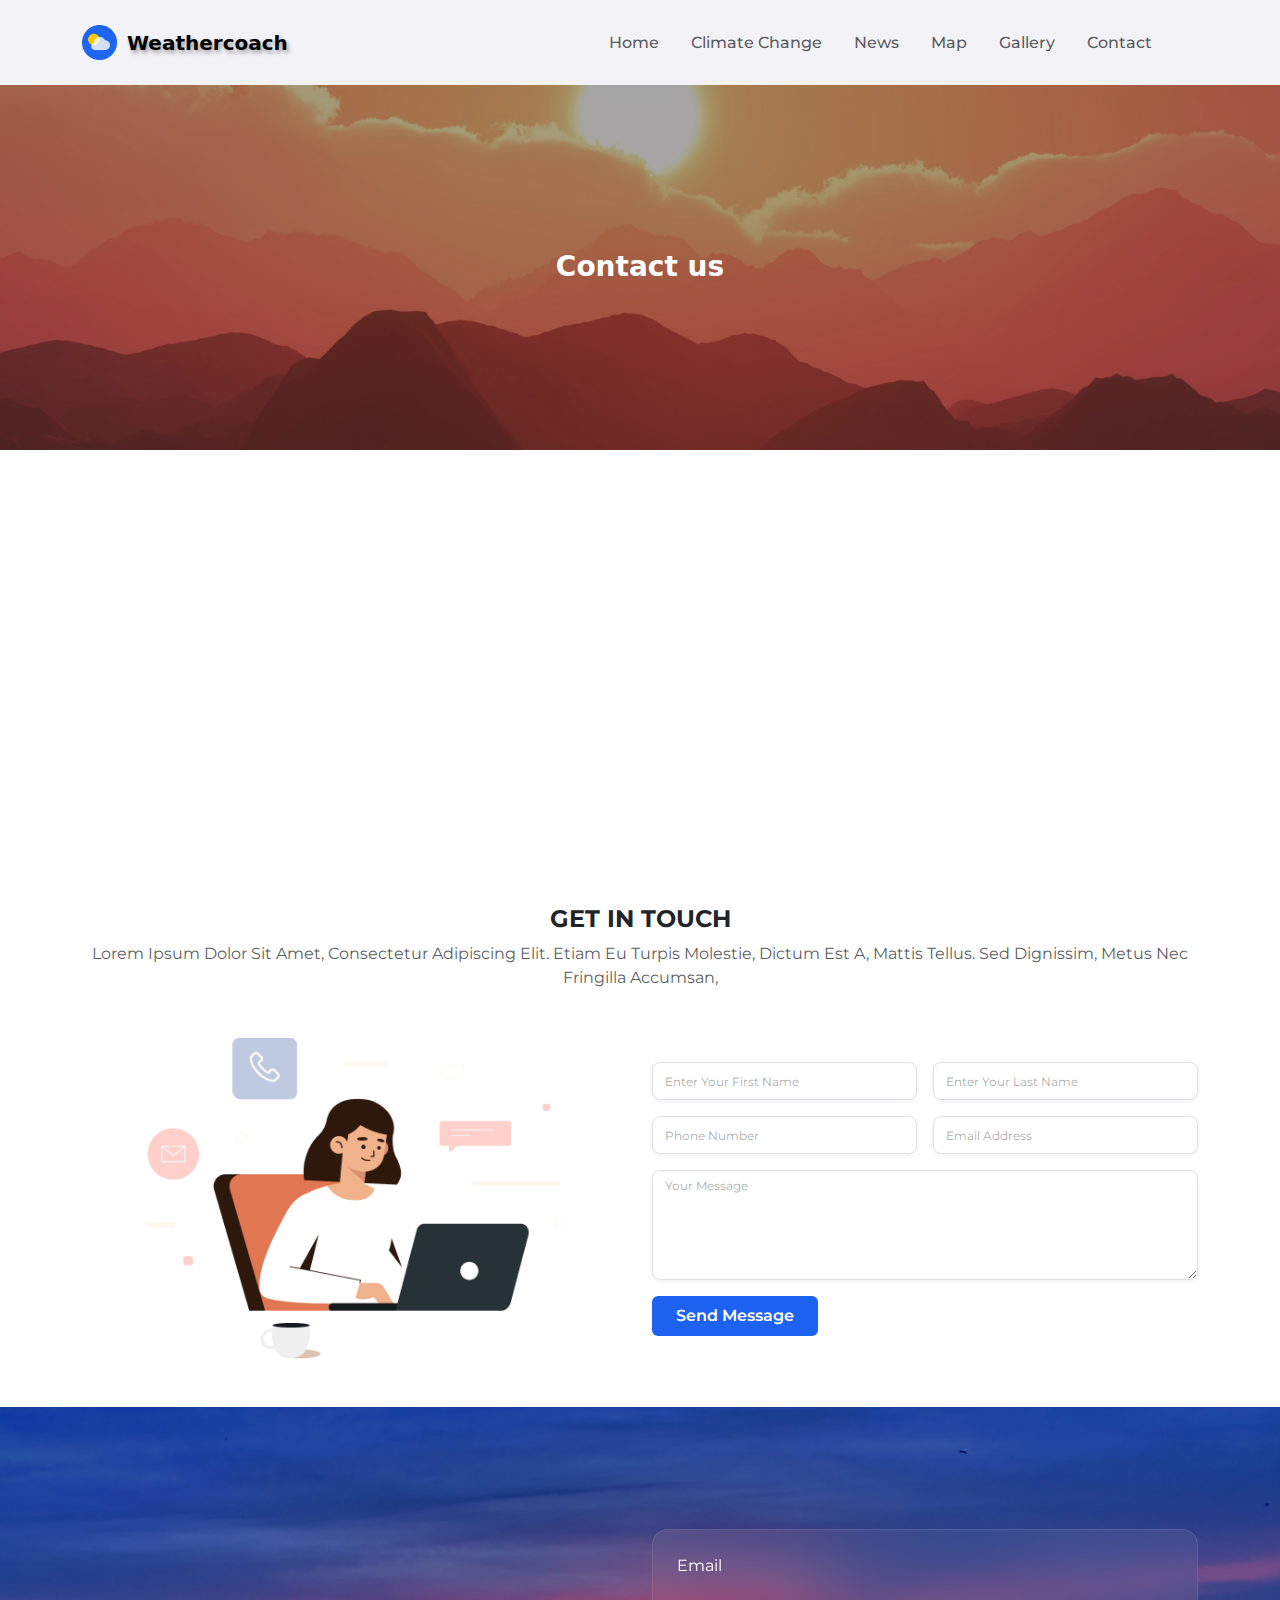
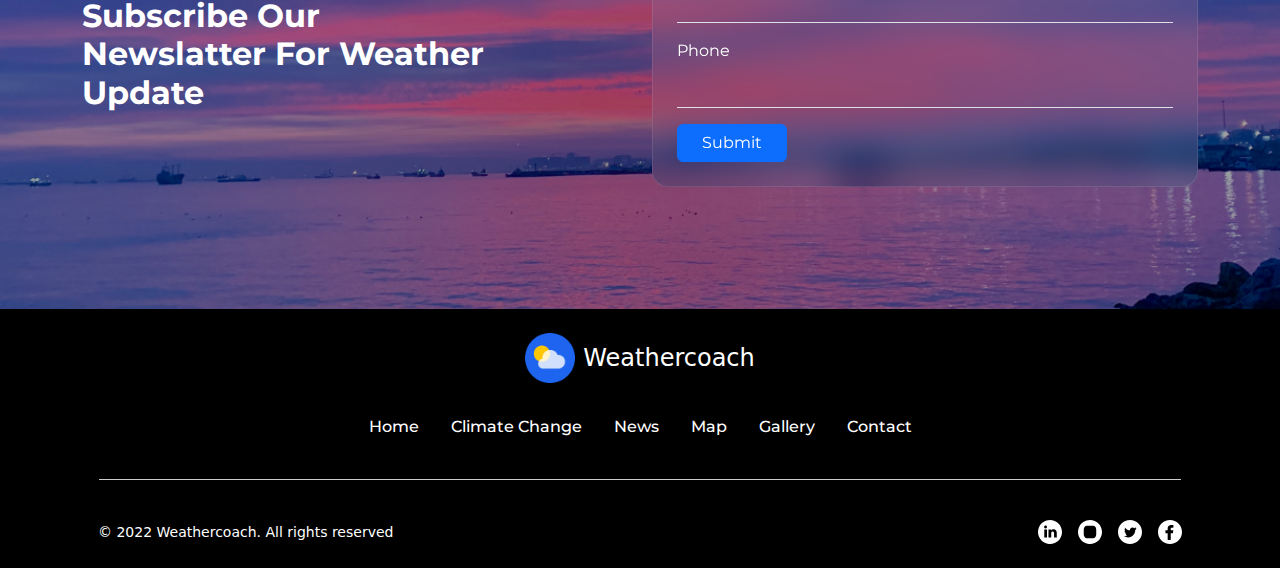
<file: html/contact.html>
<!DOCTYPE html>
<html lang="en">

<head>
    <meta charset="UTF-8">
    <meta name="viewport" content="width=device-width, initial-scale=1.0">
    <title>contact</title>
    <link
        href="https://fonts.googleapis.com/css2?family=Inder&family=Montserrat:ital,wght@0,100..900;1,100..900&display=swap"
        rel="stylesheet">
    <link href="https://cdn.jsdelivr.net/npm/bootstrap@5.3.0/dist/css/bootstrap.min.css" rel="stylesheet">
    <link rel="stylesheet" href="../css/contact.css">
</head>

<body>
    <!-- contactpagenavbar -->
    <nav class="navbar navbar-expand-lg">
        <div class="container">
            <a class="navbar-brand d-flex align-items-center" href="">
                <img src="../assets/mainlogo.png" alt="Logo" class="logo-img">
                Weathercoach
            </a>
            <button class="navbar-toggler" type="button" data-bs-toggle="collapse" data-bs-target="#navbarNav">
                <span class="navbar-toggler-icon"></span>
            </button>
            <div class="collapse navbar-collapse justify-content-end" id="navbarNav">
                <ul class="navbar-nav">
                    <li class="nav-item">
                        <a class="nav-link " href="/">Home</a>
                    </li>
                    <li class="nav-item">
                        <a class="nav-link" href="/climatechange">Climate Change</a>
                    </li>
                    <li class="nav-item">
                        <a class="nav-link" href="/news">News</a>
                    </li>
                    <li class="nav-item">
                        <a class="nav-link" href="/map">Map</a>
                    </li>
                    <li class="nav-item">
                        <a class="nav-link" href="/gallery">Gallery</a>
                    </li>
                    <li class="nav-item">
                        <a class="nav-link" href="/contact">Contact</a>
                    </li>
                </ul>
            </div>
        </div>
    </nav>

    <!-- contactpagesection2 -->

    <section class="section2 position-relative">
        <img class="p2sec2img img-fluid w-100" src="../assets/contactpmainimg.png" alt="">
        <span class="sec2sp1 position-absolute">Contact us</span>
    </section>

    <!-- contactpagesection3 -->

    <section id="section3" class="position-relative">
        <div class="map-container">
            <iframe
                src="https://www.google.com/maps/embed?pb=!1m18!1m12!1m3!1d3153.0194714737594!2d-122.44730328468196!3d37.74845527976616!2m3!1f0!2f0!3f0!3m2!1i1024!2i768!4f13.1!3m3!1m2!1s0x808f7e2a8bb74625%3A0x4a78c3c3ec2594ce!2sNoe%20Valley%2C%20San%20Francisco%2C%20CA%2094114%2C%20USA!5e0!3m2!1sen!2sin!4v1651171567305!5m2!1sen!2sin"
                width="100%" height="400" style="border:0;" allowfullscreen="" loading="lazy"
                referrerpolicy="no-referrer-when-downgrade"></iframe>
        </div>
    </section>

    <!-- contactpagesection4 -->

    <section id="section4" class="py-5">
        <div class="container">
            <div class="text-center mb-5">
                <h4 class="fw-bold">GET IN TOUCH</h4>
                <p class="text-muted">
                    Lorem Ipsum Dolor Sit Amet, Consectetur Adipiscing Elit. Etiam Eu Turpis Molestie, Dictum Est A,
                    Mattis Tellus. Sed Dignissim, Metus Nec Fringilla Accumsan,
                </p>
            </div>

            <div class="row align-items-center">

                <div class="col-md-6 mb-4 mb-md-0 text-center">
                    <img src="../assets/cogrilwlaptop.png" alt="Contact Illustration" class="img-fluid"
                        style="max-width: 80%;" />
                </div>

                <div class="col-md-6">
                    <form id="contactForm">
                        <div class="row g-3">
                            <div class="col-md-6">
                                <input type="text" class="form-control" placeholder="Enter Your First Name" />
                            </div>
                            <div class="col-md-6">
                                <input type="text" class="form-control" placeholder="Enter Your Last Name" />
                            </div>
                            <div class="col-md-6">
                                <input type="tel" class="form-control" placeholder="Phone Number" />
                            </div>
                            <div class="col-md-6">
                                <input type="email" class="form-control" placeholder="Email Address" />
                            </div>
                            <div class="col-12">
                                <textarea class="form-control" rows="4" placeholder="Your Message"></textarea>
                            </div>
                            <div class="col-12">
                                <button type="submit" class="btn btn-primary px-4 py-2 fw-semibold">Send
                                    Message</button>
                            </div>
                        </div>
                    </form>
                </div>

            </div>
        </div>
    </section>

    <!-- contactpagesection5 -->

    <section id="sec5" class="position-relative text-white">

        <img src="../assets/contactpagebgim.png" alt="Background" class="position-absolute bg-img-custom" />


        <div class="container py-5">
            <div class="row align-items-center">

                <div class="col-md-6 mb-4 mb-md-0">
                    <h2 class="fw-bold">Subscribe Our <br> Newslatter For Weather <br> Update</h2>
                </div>

                <div class="col-md-6">
                    <div class="p-4 rounded-4 text-white glass-bg">
                        <form>
                            <div class="mb-3">
                                <label for="email" class="form-label">Email</label>
                                <input type="email" id="email"
                                    class="form-control bg-transparent border-0 border-bottom text-white rounded-0">
                            </div>
                            <div class="mb-3">
                                <label for="phone" class="form-label">Phone</label>
                                <input type="text" id="phone"
                                    class="form-control bg-transparent border-0 border-bottom text-white rounded-0">
                            </div>
                            <button type="submit" class="btn btn-primary px-4">Submit</button>
                        </form>
                    </div>
                </div>
            </div>
        </div>
    </section>

    <!-- contactpagefooter -->
    <footer class="footer bg-black text-white py-4 position-relative">
        <div class="container d-flex flex-column align-items-center">
            <div class="d-flex align-items-center mb-4">
                <img src="../assets/mainlogo.png" class="footerlogo me-2" alt="">
                <span class="footersp1 m-0">Weathercoach</span>
            </div>

            <ul class="nav justify-content-center flex-wrap mb-3">
               <li class="nav-item"><a href="/"
                        class="nav-link px-2 text-white">Home</a></li>
                <li class="nav-item"><a href="/climatechange"
                        class="nav-link px-2 text-white">Climate Change</a></li>
                <li class="nav-item"><a href="/news"
                        class="nav-link px-2 text-white">News</a></li>
                <li class="nav-item"><a href="/map"
                        class="nav-link px-2 text-white">Map</a></li>
                <li class="nav-item"><a href="/gallery"
                        class="nav-link px-2 text-white">Gallery</a></li>
                <li class="nav-item"><a href="/contact"
                        class="nav-link px-2 text-white">Contact</a></li>
            </ul>

            <hr class="footer-line my-3">

            <div class="container px-3">
                <div class="d-flex flex-column flex-md-row justify-content-between align-items-center mt-4">
                    <span class="footersp2 text-white text-center text-md-start mb-2 mb-md-0">
                        © 2022 Weathercoach. All rights reserved
                    </span>

                    <div class="footersvgs d-flex justify-content-center justify-content-md-end gap-3">
                        <img src="../assets/linkdinsvg.svg" alt="">
                        <img src="../assets/instasvg.svg" alt="">
                        <img src="../assets/twitersvg.svg" alt="">
                        <img src="../assets/facebooksvg.svg" alt="">
                    </div>
                </div>
            </div>

        </div>
    </footer>
 <script src="https://cdn.jsdelivr.net/npm/bootstrap@5.3.0/dist/js/bootstrap.bundle.min.js"></script>
</body>

</html>
</file>
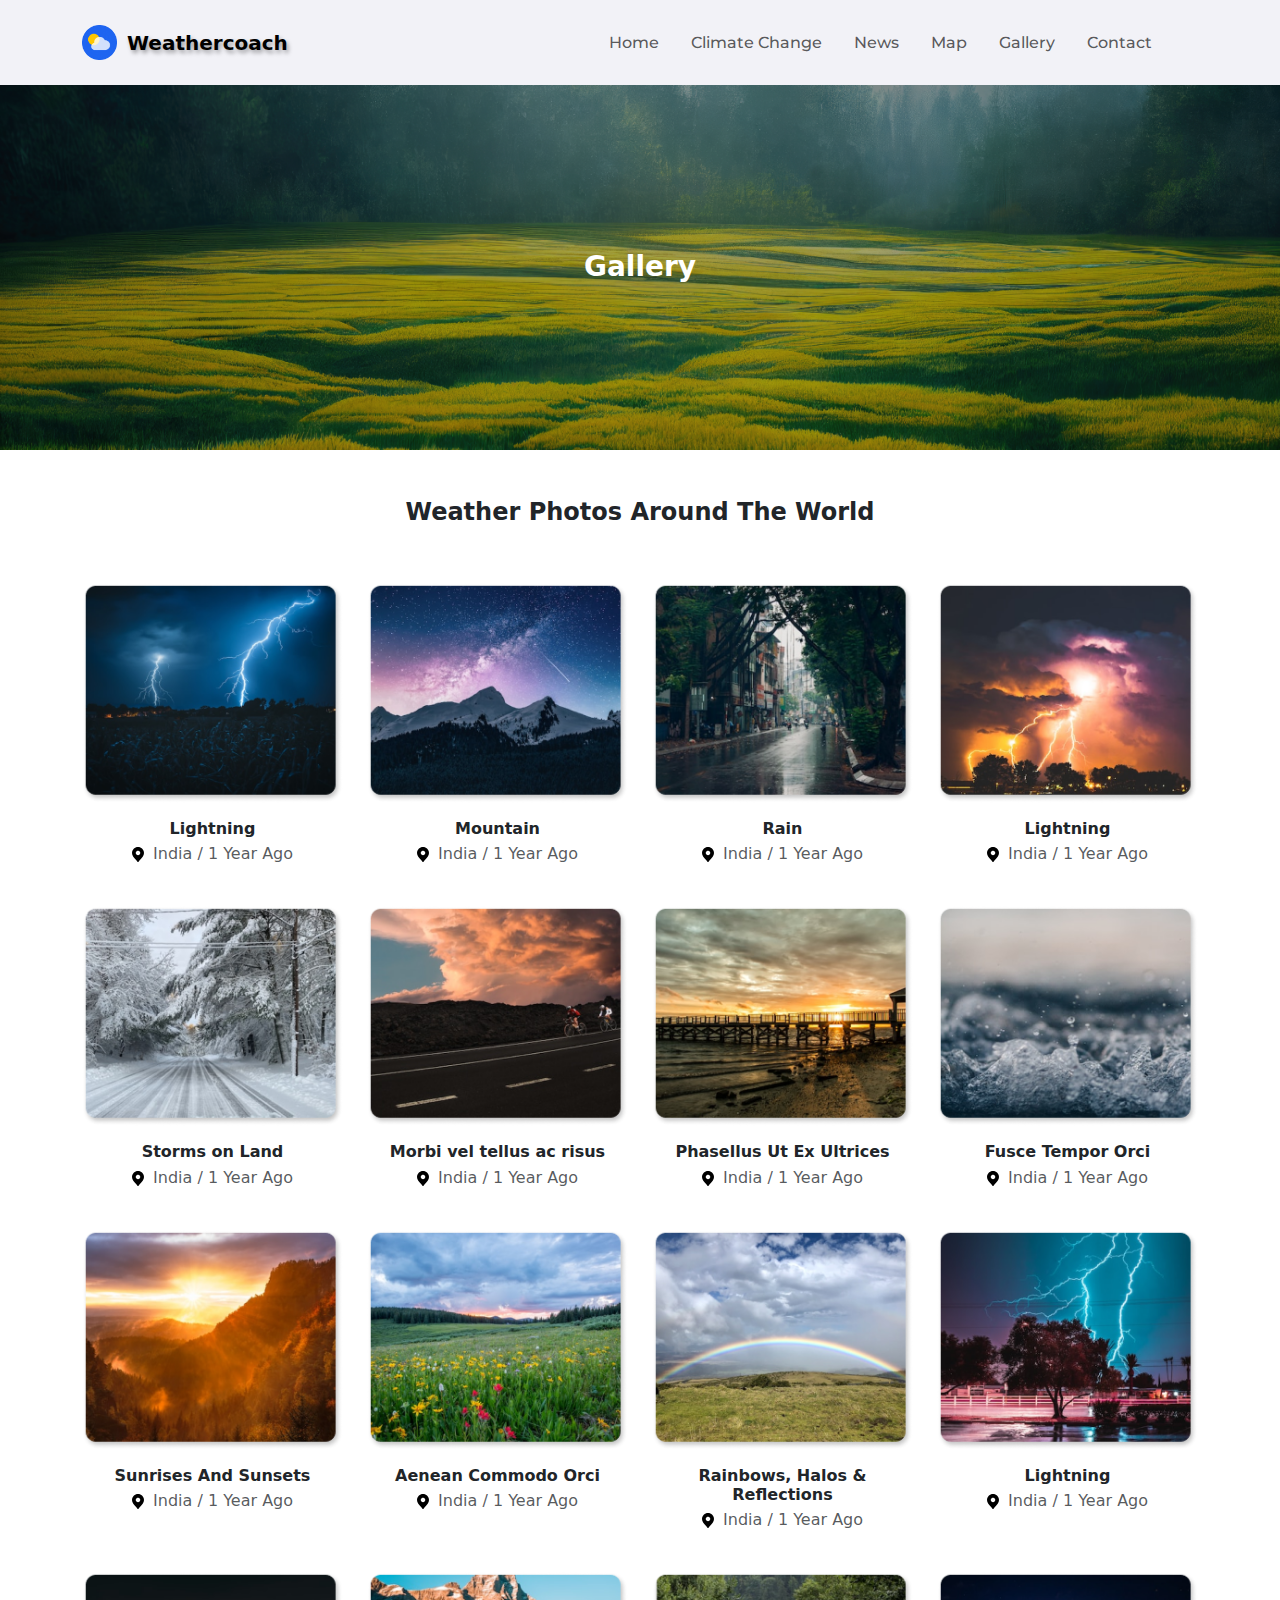
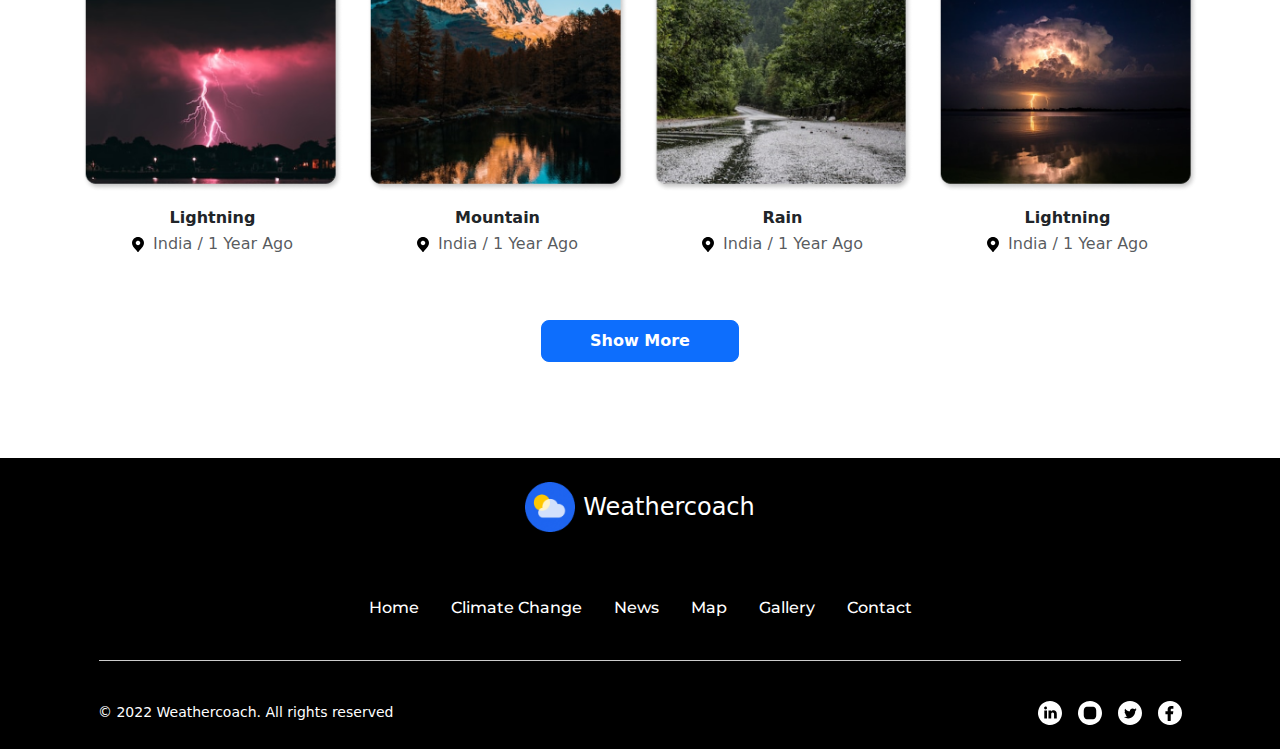
<file: html/gallery.html>
<!DOCTYPE html>
<html lang="en">

<head>
    <meta charset="UTF-8">
    <meta name="viewport" content="width=device-width, initial-scale=1.0">
    <title>gallery</title>
    <link
        href="https://fonts.googleapis.com/css2?family=Inder&family=Montserrat:ital,wght@0,100..900;1,100..900&display=swap"
        rel="stylesheet">
    <link href="https://cdn.jsdelivr.net/npm/bootstrap@5.3.0/dist/css/bootstrap.min.css" rel="stylesheet">
    <link rel="stylesheet" href="../css/mapdetails.css">
</head>

<body>
    <!-- gallerypagenavbar -->
    <nav class="navbar navbar-expand-lg">
        <div class="container">
            <a class="navbar-brand d-flex align-items-center" href="">
                <img src="../assets/mainlogo.png" alt="Logo" class="logo-img">
                Weathercoach
            </a>
            <button class="navbar-toggler" type="button" data-bs-toggle="collapse" data-bs-target="#navbarNav">
                <span class="navbar-toggler-icon"></span>
            </button>
            <div class="collapse navbar-collapse justify-content-end" id="navbarNav">
                <ul class="navbar-nav">
                   <li class="nav-item">
                        <a class="nav-link " href="/">Home</a>
                    </li>
                    <li class="nav-item">
                        <a class="nav-link" href="/climatechange">Climate Change</a>
                    </li>
                    <li class="nav-item">
                        <a class="nav-link" href="/news">News</a>
                    </li>
                    <li class="nav-item">
                        <a class="nav-link" href="/map">Map</a>
                    </li>
                    <li class="nav-item">
                        <a class="nav-link" href="/gallery">Gallery</a>
                    </li>
                    <li class="nav-item">
                        <a class="nav-link" href="/contact">Contact</a>
                    </li>
                </ul>
            </div>
        </div>
    </nav>

    <!-- gallerypagesection2 -->

    <section class="section2 position-relative">
        <img class="p2sec2img img-fluid w-100" src="../assets/gallerymainimg.png" alt="">
        <span class="sec2sp1 position-absolute">Gallery</span>
    </section>

    <!-- gallerypagesection3 -->

    <section class="py-5 text-center">
        <div class="container">
            <h4 class="fw-bold mb-4">Weather Photos Around The World</h4>
            <div class="row justify-content-center g-4">

                <div class="col-6 col-md-3">
                    <div class="card border-0 rounded-4 overflow-hidden">
                        <img src="../assets/gallcaimg1.png" class="img-fluid" alt="Lightning">
                        <div class="p-3">
                            <h6 class="mb-1 fw-semibold">Lightning</h6>
                            <p class="text-muted mb-0">
                                <img src="../assets/location.svg" width="12" class="me-1"> India / 1 Year Ago
                            </p>
                        </div>
                    </div>
                </div>

                <div class="col-6 col-md-3">
                    <div class="card border-0 rounded-4 overflow-hidden">
                        <img src="../assets/gallcaimg2.png" class="img-fluid" alt="Lightning">
                        <div class="p-3">
                            <h6 class="mb-1 fw-semibold">Mountain</h6>
                            <p class="text-muted mb-0">
                                <img src="../assets/location.svg" width="12" class="me-1"> India / 1 Year Ago
                            </p>
                        </div>
                    </div>
                </div>

                <div class="col-6 col-md-3">
                    <div class="card border-0 rounded-4 overflow-hidden">
                        <img src="../assets/gallcaimg3.png" class="img-fluid" alt="Lightning">
                        <div class="p-3">
                            <h6 class="mb-1 fw-semibold">Rain</h6>
                            <p class="text-muted mb-0">
                                <img src="../assets/location.svg" width="12" class="me-1"> India / 1 Year Ago
                            </p>
                        </div>
                    </div>
                </div>

                <div class="col-6 col-md-3">
                    <div class="card border-0 rounded-4 overflow-hidden">
                        <img src="../assets/gallcaimg4.png" class="img-fluid" alt="Lightning">
                        <div class="p-3">
                            <h6 class="mb-1 fw-semibold">Lightning</h6>
                            <p class="text-muted mb-0">
                                <img src="../assets/location.svg" width="12" class="me-1"> India / 1 Year Ago
                            </p>
                        </div>
                    </div>
                </div>

                <div class="col-6 col-md-3">
                    <div class="card border-0 rounded-4 overflow-hidden">
                        <img src="../assets/gallcaimg5.png" class="img-fluid" alt="Lightning">
                        <div class="p-3">
                            <h6 class="mb-1 fw-semibold">Storms on Land</h6>
                            <p class="text-muted mb-0">
                                <img src="../assets/location.svg" width="12" class="me-1"> India / 1 Year Ago
                            </p>
                        </div>
                    </div>
                </div>

                <div class="col-6 col-md-3">
                    <div class="card border-0 rounded-4 overflow-hidden">
                        <img src="../assets/gallcaimg6.png" class="img-fluid" alt="Lightning">
                        <div class="p-3">
                            <h6 class="mb-1 fw-semibold">Morbi vel tellus ac risus</h6>
                            <p class="text-muted mb-0">
                                <img src="../assets/location.svg" width="12" class="me-1"> India / 1 Year Ago
                            </p>
                        </div>
                    </div>
                </div>

                <div class="col-6 col-md-3">
                    <div class="card border-0 rounded-4 overflow-hidden">
                        <img src="../assets/gallcaimg7.png" class="img-fluid" alt="Lightning">
                        <div class="p-3">
                            <h6 class="mb-1 fw-semibold">Phasellus Ut Ex Ultrices</h6>
                            <p class="text-muted mb-0">
                                <img src="../assets/location.svg" width="12" class="me-1"> India / 1 Year Ago
                            </p>
                        </div>
                    </div>
                </div>

                <div class="col-6 col-md-3">
                    <div class="card border-0 rounded-4 overflow-hidden">
                        <img src="../assets/gallcaimg8.png" class="img-fluid" alt="Lightning">
                        <div class="p-3">
                            <h6 class="mb-1 fw-semibold">Fusce Tempor Orci</h6>
                            <p class="text-muted mb-0">
                                <img src="../assets/location.svg" width="12" class="me-1"> India / 1 Year Ago
                            </p>
                        </div>
                    </div>
                </div>

                <div class="col-6 col-md-3">
                    <div class="card border-0 rounded-4 overflow-hidden">
                        <img src="../assets/gallcaimg9.png" class="img-fluid" alt="Lightning">
                        <div class="p-3">
                            <h6 class="mb-1 fw-semibold">Sunrises And Sunsets</h6>
                            <p class="text-muted mb-0">
                                <img src="../assets/location.svg" width="12" class="me-1"> India / 1 Year Ago
                            </p>
                        </div>
                    </div>
                </div>

                <div class="col-6 col-md-3">
                    <div class="card border-0 rounded-4 overflow-hidden">
                        <img src="../assets/gallcaimg10.png" class="img-fluid" alt="Lightning">
                        <div class="p-3">
                            <h6 class="mb-1 fw-semibold">Aenean Commodo Orci</h6>
                            <p class="text-muted mb-0">
                                <img src="../assets/location.svg" width="12" class="me-1"> India / 1 Year Ago
                            </p>
                        </div>
                    </div>
                </div>

                <div class="col-6 col-md-3">
                    <div class="card border-0 rounded-4 overflow-hidden">
                        <img src="../assets/gallcaimg11.png" class="img-fluid" alt="Lightning">
                        <div class="p-3">
                            <h6 class="mb-1 fw-semibold">Rainbows, Halos & Reflections</h6>
                            <p class="text-muted mb-0">
                                <img src="../assets/location.svg" width="12" class="me-1"> India / 1 Year Ago
                            </p>
                        </div>
                    </div>
                </div>

                <div class="col-6 col-md-3">
                    <div class="card border-0 rounded-4 overflow-hidden">
                        <img src="../assets/gallcaimg12.png" class="img-fluid" alt="Lightning">
                        <div class="p-3">
                            <h6 class="mb-1 fw-semibold">Lightning</h6>
                            <p class="text-muted mb-0">
                                <img src="../assets/location.svg" width="12" class="me-1"> India / 1 Year Ago
                            </p>
                        </div>
                    </div>
                </div>

                <div class="col-6 col-md-3">
                    <div class="card border-0 rounded-4 overflow-hidden">
                        <img src="../assets/gallcaimg13.png" class="img-fluid" alt="Lightning">
                        <div class="p-3">
                            <h6 class="mb-1 fw-semibold">Lightning</h6>
                            <p class="text-muted mb-0">
                                <img src="../assets/location.svg" width="12" class="me-1"> India / 1 Year Ago
                            </p>
                        </div>
                    </div>
                </div>

                <div class="col-6 col-md-3">
                    <div class="card border-0 rounded-4 overflow-hidden">
                        <img src="../assets/gallcaimg14.png" class="img-fluid" alt="Lightning">
                        <div class="p-3">
                            <h6 class="mb-1 fw-semibold">Mountain</h6>
                            <p class="text-muted mb-0">
                                <img src="../assets/location.svg" width="12" class="me-1"> India / 1 Year Ago
                            </p>
                        </div>
                    </div>
                </div>

                <div class="col-6 col-md-3">
                    <div class="card border-0 rounded-4 overflow-hidden">
                        <img src="../assets/gallcaimg15.png" class="img-fluid" alt="Lightning">
                        <div class="p-3">
                            <h6 class="mb-1 fw-semibold">Rain</h6>
                            <p class="text-muted mb-0">
                                <img src="../assets/location.svg" width="12" class="me-1"> India / 1 Year Ago
                            </p>
                        </div>
                    </div>
                </div>

                <div class="col-6 col-md-3">
                    <div class="card border-0 rounded-4 overflow-hidden">
                        <img src="../assets/gallcaimg16.png" class="img-fluid" alt="Lightning">
                        <div class="p-3">
                            <h6 class="mb-1 fw-semibold">Lightning</h6>
                            <p class="text-muted mb-0">
                                <img src="../assets/location.svg" width="12" class="me-1"> India / 1 Year Ago
                            </p>
                        </div>
                    </div>
                </div>

            </div>
        </div>

        <div class="text-center my-5">
            <button class="btn btn-primary custom-width-btn px-5 py-2 rounded-3 fw-semibold">
                Show More
            </button>
        </div>


    </section>


    <!-- gallerypagefooter -->
    <footer class="footer bg-black text-white py-4 position-relative">
        <div class="container d-flex flex-column align-items-center">
            <div class="d-flex align-items-center mb-4">
                <img src="../assets/mainlogo.png" class="footerlogo me-2" alt="">
                <span class="footersp1 m-0">Weathercoach</span>
            </div>

            <ul class="nav justify-content-center flex-wrap mb-3">
               <li class="nav-item"><a href="/"
                        class="nav-link px-2 text-white">Home</a></li>
                <li class="nav-item"><a href="/climatechange"
                        class="nav-link px-2 text-white">Climate Change</a></li>
                <li class="nav-item"><a href="/news"
                        class="nav-link px-2 text-white">News</a></li>
                <li class="nav-item"><a href="/map"
                        class="nav-link px-2 text-white">Map</a></li>
                <li class="nav-item"><a href="/gallery"
                        class="nav-link px-2 text-white">Gallery</a></li>
                <li class="nav-item"><a href="/contact"
                        class="nav-link px-2 text-white">Contact</a></li>
            </ul>

            <hr class="footer-line my-3">

            <div class="container px-3">
                <div class="d-flex flex-column flex-md-row justify-content-between align-items-center mt-4">
                    <span class="footersp2 text-white text-center text-md-start mb-2 mb-md-0">
                        © 2022 Weathercoach. All rights reserved
                    </span>

                    <div class="footersvgs d-flex justify-content-center justify-content-md-end gap-3">
                        <img src="../assets/linkdinsvg.svg" alt="">
                        <img src="../assets/instasvg.svg" alt="">
                        <img src="../assets/twitersvg.svg" alt="">
                        <img src="../assets/facebooksvg.svg" alt="">
                    </div>
                </div>
            </div>

        </div>
    </footer>
 <script src="https://cdn.jsdelivr.net/npm/bootstrap@5.3.0/dist/js/bootstrap.bundle.min.js"></script>
</body>

</html>
</file>
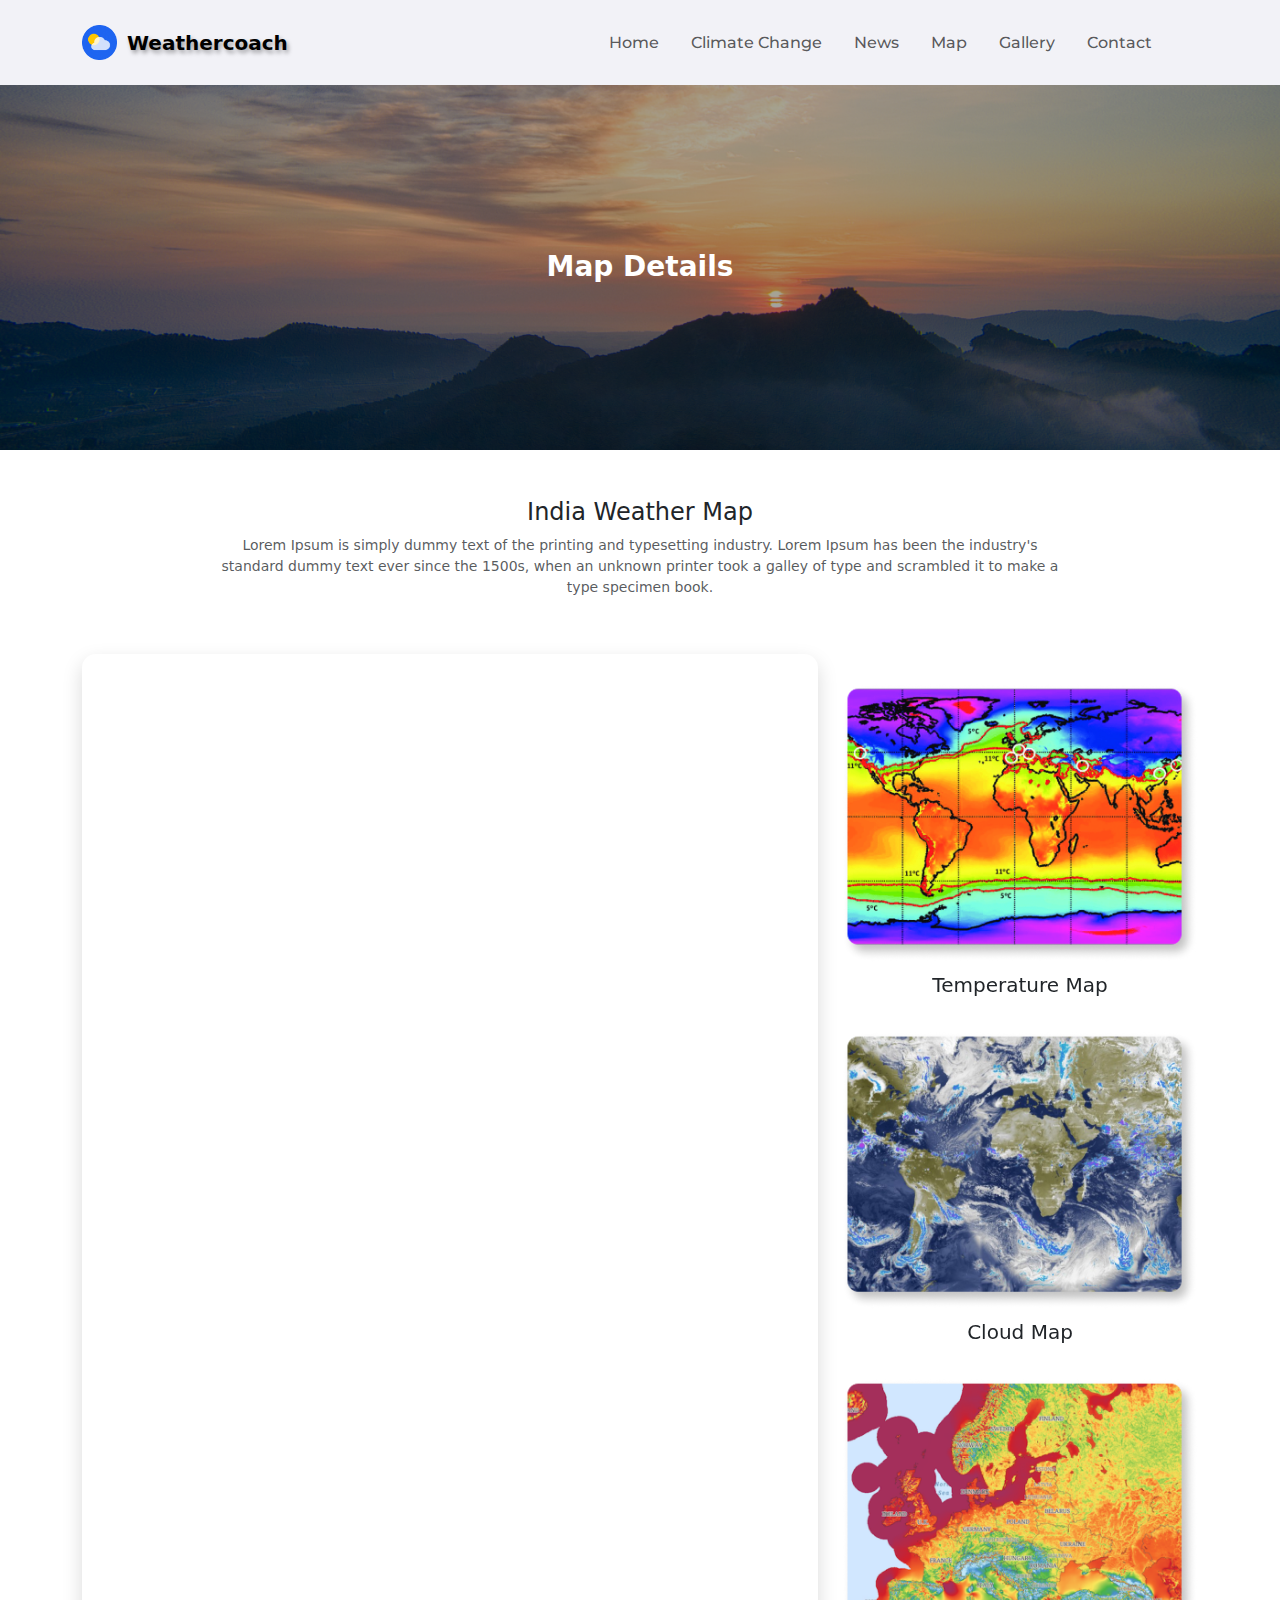
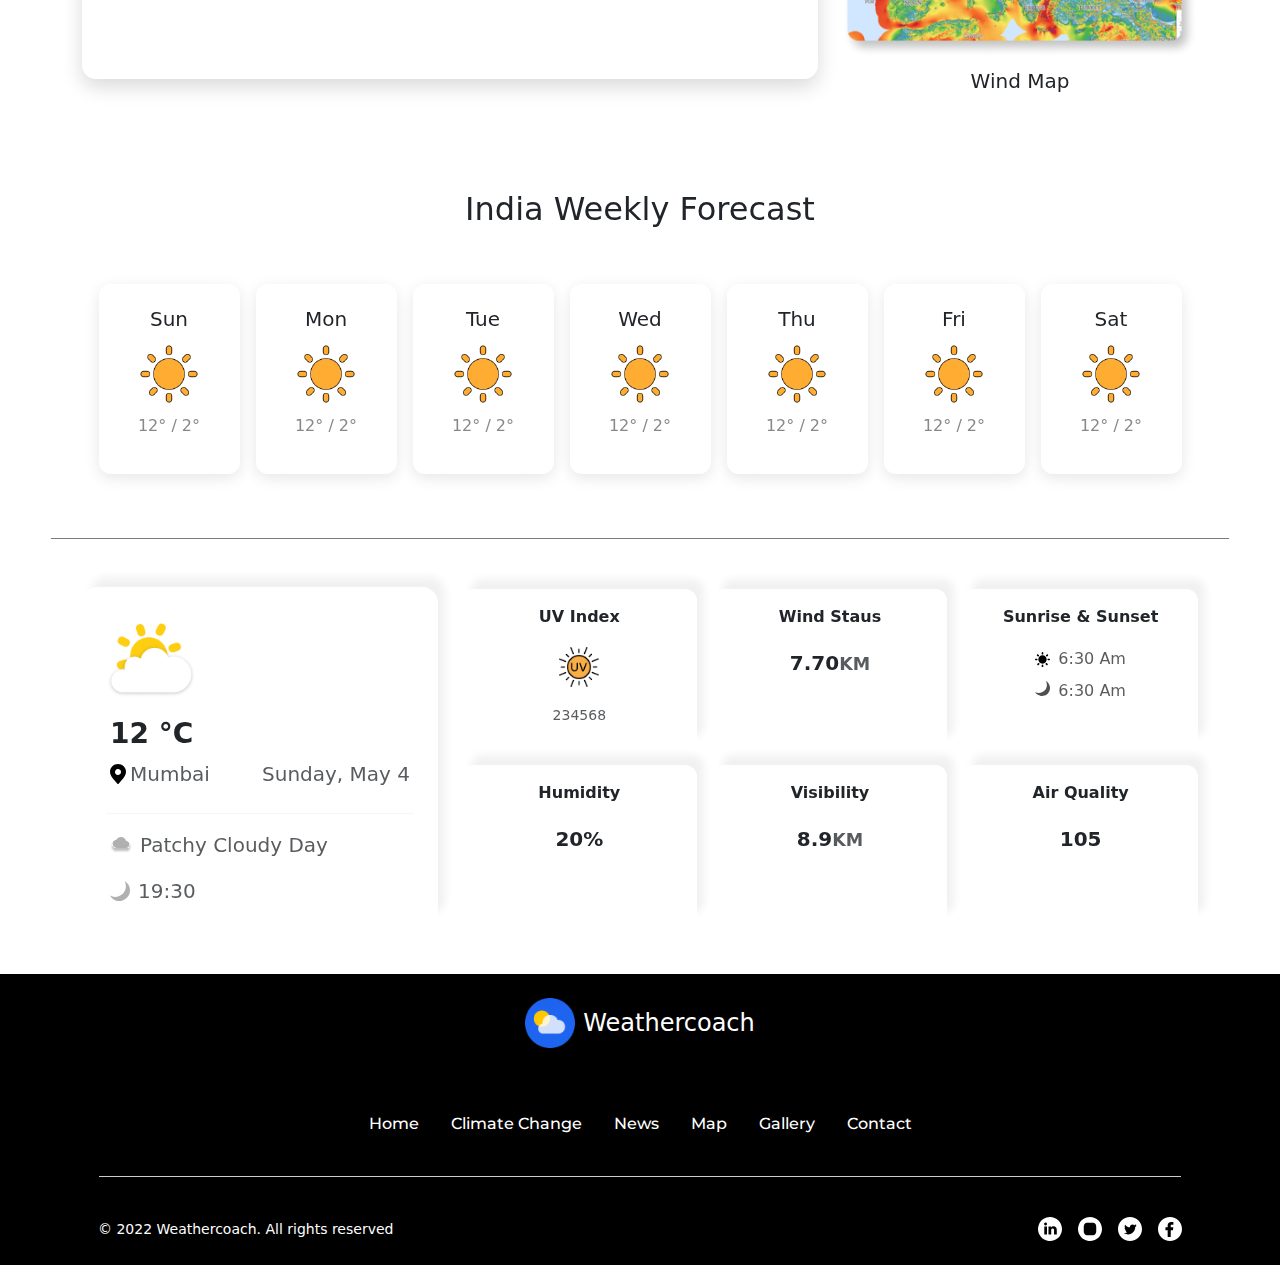
<file: html/mapdetails.html>
<!DOCTYPE html>
<html lang="en">

<head>
    <meta charset="UTF-8">
    <meta name="viewport" content="width=device-width, initial-scale=1.0">
    <title>mapdetails</title>
    <link
        href="https://fonts.googleapis.com/css2?family=Inder&family=Montserrat:ital,wght@0,100..900;1,100..900&display=swap"
        rel="stylesheet">
    <link href="https://cdn.jsdelivr.net/npm/bootstrap@5.3.0/dist/css/bootstrap.min.css" rel="stylesheet">
    <link rel="stylesheet" href="../css/mapdetails.css">
</head>

<body>
    <!-- mapdetailspage navbar -->
    <nav class="navbar navbar-expand-lg">
        <div class="container">
            <a class="navbar-brand d-flex align-items-center" href="">
                <img src="../assets/mainlogo.png" alt="Logo" class="logo-img">
                Weathercoach
            </a>
            <button class="navbar-toggler" type="button" data-bs-toggle="collapse" data-bs-target="#navbarNav">
                <span class="navbar-toggler-icon"></span>
            </button>
            <div class="collapse navbar-collapse justify-content-end" id="navbarNav">
                <ul class="navbar-nav">
                    <li class="nav-item">
                        <a class="nav-link " href="/">Home</a>
                    </li>
                    <li class="nav-item">
                        <a class="nav-link" href="/climatechange">Climate Change</a>
                    </li>
                    <li class="nav-item">
                        <a class="nav-link" href="/news">News</a>
                    </li>
                    <li class="nav-item">
                        <a class="nav-link" href="/map">Map</a>
                    </li>
                    <li class="nav-item">
                        <a class="nav-link" href="/gallery">Gallery</a>
                    </li>
                    <li class="nav-item">
                        <a class="nav-link" href="/contact">Contact</a>
                    </li>
                </ul>
            </div>
        </div>
    </nav>

    <!-- mapdetailspagesection2 -->

    <section class="section2 position-relative">
        <img class="p2sec2img img-fluid w-100" src="../assets/mapdepamaimg.png" alt="">
        <span class="sec2sp1 position-absolute">Map Details</span>
    </section>

    <!-- mapdetailspagesection3 -->

    <section class="section-3 py-5">
        <div class="container">
            <div class="text-center mb-4">
                <h4>India Weather Map</h4>
                <p class="text-muted small">
                    Lorem Ipsum is simply dummy text of the printing and typesetting industry. Lorem Ipsum has been the
                    industry's standard dummy text ever since the 1500s, when an unknown printer took a galley of type
                    and scrambled it to make a type specimen book.
                </p>
            </div>

            <div class="row align-items-center">

                <div class="col-md-8 mb-4 mb-md-0 text-center">
                    <iframe
                        src="https://www.google.com/maps/embed?pb=!1m18!1m12!1m3!1d241317.1160975426!2d72.74110192829714!3d19.082197839206373!2m3!1f0!2f0!3f0!3m2!1i1024!2i768!4f13.1!3m3!1m2!1s0x3be7b63c0c274aaf%3A0x27d5b2820c70d5f7!2sMumbai%2C%20Maharashtra!5e0!3m2!1sen!2sin!4v1620836142151!5m2!1sen!2sin"
                        class="mainmap" style="border:0;" allowfullscreen="" loading="lazy">
                    </iframe>

                </div>

                <div class="col-md-4">
                    <div class="d-flex flex-column gap-3">

                        <div class="map-card position-relative">
                            <div class="img-container">
                                <img src="../assets/mappageimg1.png" alt="Temperature Map" class="img-fluid rounded">
                                <div class="img-overlay">
                                    <a href="" class="circle-icon">
                                        <svg width="28" height="28" viewBox="0 0 24 24" fill="none" stroke="black"
                                            stroke-width="2.5" stroke-linecap="round" stroke-linejoin="round">
                                            <line x1="12" y1="5" x2="12" y2="19"></line>
                                            <line x1="5" y1="12" x2="19" y2="12"></line>
                                        </svg>
                                    </a>

                                </div>
                            </div>
                            <p class="mt-2 text-center fw-medium">Temperature Map</p>
                        </div>

                        <div class="map-card position-relative">
                            <div class="img-container">
                                <img src="../assets/mappageimg2.png" alt="Cloud Map" class="img-fluid rounded">
                                <div class="img-overlay">
                                    <a href="" class="circle-icon">
                                        <svg width="28" height="28" viewBox="0 0 24 24" fill="none" stroke="black"
                                            stroke-width="2.5" stroke-linecap="round" stroke-linejoin="round">
                                            <line x1="12" y1="5" x2="12" y2="19"></line>
                                            <line x1="5" y1="12" x2="19" y2="12"></line>
                                        </svg>
                                    </a>

                                </div>
                            </div>
                            <p class="mt-2 text-center fw-medium">Cloud Map</p>
                        </div>

                        <div class="map-card position-relative">
                            <div class="img-container">
                                <img src="../assets/mappageimg3.png" alt="Wind Map" class="img-fluid rounded">
                                <div class="img-overlay">
                                    <a href="" class="circle-icon">
                                        <svg width="28" height="28" viewBox="0 0 24 24" fill="none" stroke="black"
                                            stroke-width="2.5" stroke-linecap="round" stroke-linejoin="round">
                                            <line x1="12" y1="5" x2="12" y2="19"></line>
                                            <line x1="5" y1="12" x2="19" y2="12"></line>
                                        </svg>
                                    </a>
                                </div>
                            </div>
                            <p class="mt-2 text-center fw-medium">Wind Map</p>
                        </div>
                    </div>
                </div>
            </div>
        </div>
    </section>

    <!-- mapdetailssection4 -->

    <section class="weekly-forecast text-center section4">
        <h2 class="mb-4">India Weekly Forecast</h2>
        <div class="forecast-cards d-flex justify-content-center gap-3 flex-wrap">

            <div class="forecast-card">
                <p class="day">Sun</p>
                <div class="icon">
                    <img src="../assets/sun.png" alt="weather icon">
                </div>
                <p class="temp">12° / 2°</p>
            </div>

            <div class="forecast-card">
                <p class="day">Mon</p>
                <div class="icon">
                    <img src="../assets/sun.png" alt="weather icon">
                </div>
                <p class="temp">12° / 2°</p>
            </div>

            <div class="forecast-card">
                <p class="day">Tue</p>
                <div class="icon">
                    <img src="../assets/sun.png" alt="weather icon">
                </div>
                <p class="temp">12° / 2°</p>
            </div>

            <div class="forecast-card">
                <p class="day">Wed</p>
                <div class="icon">
                    <img src="../assets/sun.png" alt="weather icon">
                </div>
                <p class="temp">12° / 2°</p>
            </div>

            <div class="forecast-card">
                <p class="day">Thu</p>
                <div class="icon">
                    <img src="../assets/sun.png" alt="weather icon">
                </div>
                <p class="temp">12° / 2°</p>
            </div>

            <div class="forecast-card">
                <p class="day">Fri</p>
                <div class="icon">
                    <img src="../assets/sun.png" alt="weather icon">
                </div>
                <p class="temp">12° / 2°</p>
            </div>

            <div class="forecast-card">
                <p class="day">Sat</p>
                <div class="icon">
                    <img src="../assets/sun.png" alt="weather icon">
                </div>
                <p class="temp">12° / 2°</p>
            </div>

        </div>
    </section>

    <hr class="mapdetailshr">

    <!-- mapdetailspagesection5 -->

    <section id="section5" class="py-5">
        <div class="container">
            <div class="row g-4 align-items-center">

                <div class="col-12 col-md-10 col-lg-4 mx-auto">

                    <div class="card p-4 shadow-sm rounded-4" style="height: 339px;">

                        <div class="mb-3">
                            <img src="../assets/whitecloudewithson.png" alt="Weather Icon"
                                style="width: 90px; height: 90px;" />
                        </div>

                        <div class="px-1 mb-2">
                            <h3 class="fw-bold mb-2">12 °C</h3>

                            <div class="d-flex justify-content-between align-items-center text-muted">
                                <div class="d-flex align-items-center">
                                    <img src="../assets/location.svg" alt="Location Icon" width="16" class="me-1" />
                                    <span class="fw-medium">Mumbai</span>
                                </div>
                                <p class="mb-0 fw-medium">Sunday, May 4</p>
                            </div>
                        </div>

                        <hr class="my-3" />

                        <div class="d-flex flex-column gap-3 text-muted ps-1">
                            <div class="d-flex align-items-center">
                                <img src="../assets/graycloud.svg" alt="Cloud Icon" width="22" height="22"
                                    class="me-2" />
                                <span class="fw-medium">Patchy Cloudy Day</span>
                            </div>
                            <div class="d-flex align-items-center">
                                <img src="../assets/graymoon.svg" alt="Moon Icon" width="20" height="20" class="me-2" />
                                <span class="fw-medium">19:30</span>
                            </div>
                        </div>

                    </div>
                </div>

                <div class="col-md-8 mx-auto">

                    <div class="row g-3">

                        <div class="col-6 col-md-4">
                            <div class="card p-3 text-center shadow-sm h-100 uvindex">
                                <p class="fw-semibold mb-1">UV Index</p>
                                <img src="../assets/uvsun.png" alt="UV" style="width: 40px;" class="mx-auto mb-1" />
                                <small class="text-muted">234568</small>
                            </div>
                        </div>

                        <div class="col-6 col-md-4">
                            <div class="card p-3 text-center shadow-sm h-100 windcard">
                                <p class="fw-semibold mb-1">Wind Staus</p>
                                <h5 class="fw-bold mb-0">7.70<small class="text-muted">KM</small></h5>
                            </div>
                        </div>

                        <div class="col-12 col-md-4">
                            <div class="card p-3 text-center shadow-sm h-100 ">
                                <p class="fw-semibold mb-2">Sunrise & Sunset</p>
                                <div class="d-flex gap-2 text-muted flexdirection">
                                    <span><img src="../assets/sun.svg" alt="Moon Icon" width="15" height="15"
                                            class="me-2" />6:30 Am</span>
                                    <span><img src="../assets/graymoon.svg" alt="Moon Icon" width="15" height="15"
                                            class="me-2 mapesec5sunri" />6:30 Am</span>
                                </div>
                            </div>
                        </div>

                        <div class="col-6 col-md-4">
                            <div class="card p-3 text-center shadow-sm h-100 windcard">
                                <p class="fw-semibold mb-1">Humidity</p>
                                <h5 class="fw-bold mb-0">20%</h5>
                            </div>
                        </div>

                        <div class="col-6 col-md-4">
                            <div class="card p-3 text-center shadow-sm h-100 windcard">
                                <p class="fw-semibold mb-1">Visibility</p>
                                <h5 class="fw-bold mb-0">8.9<small class="text-muted">KM</small></h5>
                            </div>
                        </div>

                        <div class="col-12 col-md-4">
                            <div class="card p-3 text-center shadow-sm h-100 windcard">
                                <p class="fw-semibold mb-1">Air Quality</p>
                                <h5 class="fw-bold mb-0">105</h5>
                            </div>
                        </div>

                    </div>
                </div>

            </div>
        </div>
    </section>

    <!-- Mapdetailspagefooter -->
    <footer class="footer bg-black text-white py-4 position-relative">
        <div class="container d-flex flex-column align-items-center">
            <div class="d-flex align-items-center mb-4">
                <img src="../assets/mainlogo.png" class="footerlogo me-2" alt="">
                <span class="footersp1 m-0">Weathercoach</span>
            </div>

            <ul class="nav justify-content-center flex-wrap mb-3">
               <li class="nav-item"><a href="/"
                        class="nav-link px-2 text-white">Home</a></li>
                <li class="nav-item"><a href="/climatechange"
                        class="nav-link px-2 text-white">Climate Change</a></li>
                <li class="nav-item"><a href="/news"
                        class="nav-link px-2 text-white">News</a></li>
                <li class="nav-item"><a href="/map"
                        class="nav-link px-2 text-white">Map</a></li>
                <li class="nav-item"><a href="/gallery"
                        class="nav-link px-2 text-white">Gallery</a></li>
                <li class="nav-item"><a href="/contact"
                        class="nav-link px-2 text-white">Contact</a></li>
            </ul>

            <hr class="footer-line my-3">

            <div class="container px-3">
                <div class="d-flex flex-column flex-md-row justify-content-between align-items-center mt-4">
                    <span class="footersp2 text-white text-center text-md-start mb-2 mb-md-0">
                        © 2022 Weathercoach. All rights reserved
                    </span>

                    <div class="footersvgs d-flex justify-content-center justify-content-md-end gap-3">
                        <img src="../assets/linkdinsvg.svg" alt="">
                        <img src="../assets/instasvg.svg" alt="">
                        <img src="../assets/twitersvg.svg" alt="">
                        <img src="../assets/facebooksvg.svg" alt="">
                    </div>
                </div>
            </div>

        </div>
    </footer>
 <script src="https://cdn.jsdelivr.net/npm/bootstrap@5.3.0/dist/js/bootstrap.bundle.min.js"></script>
</body>

</html>
</file>
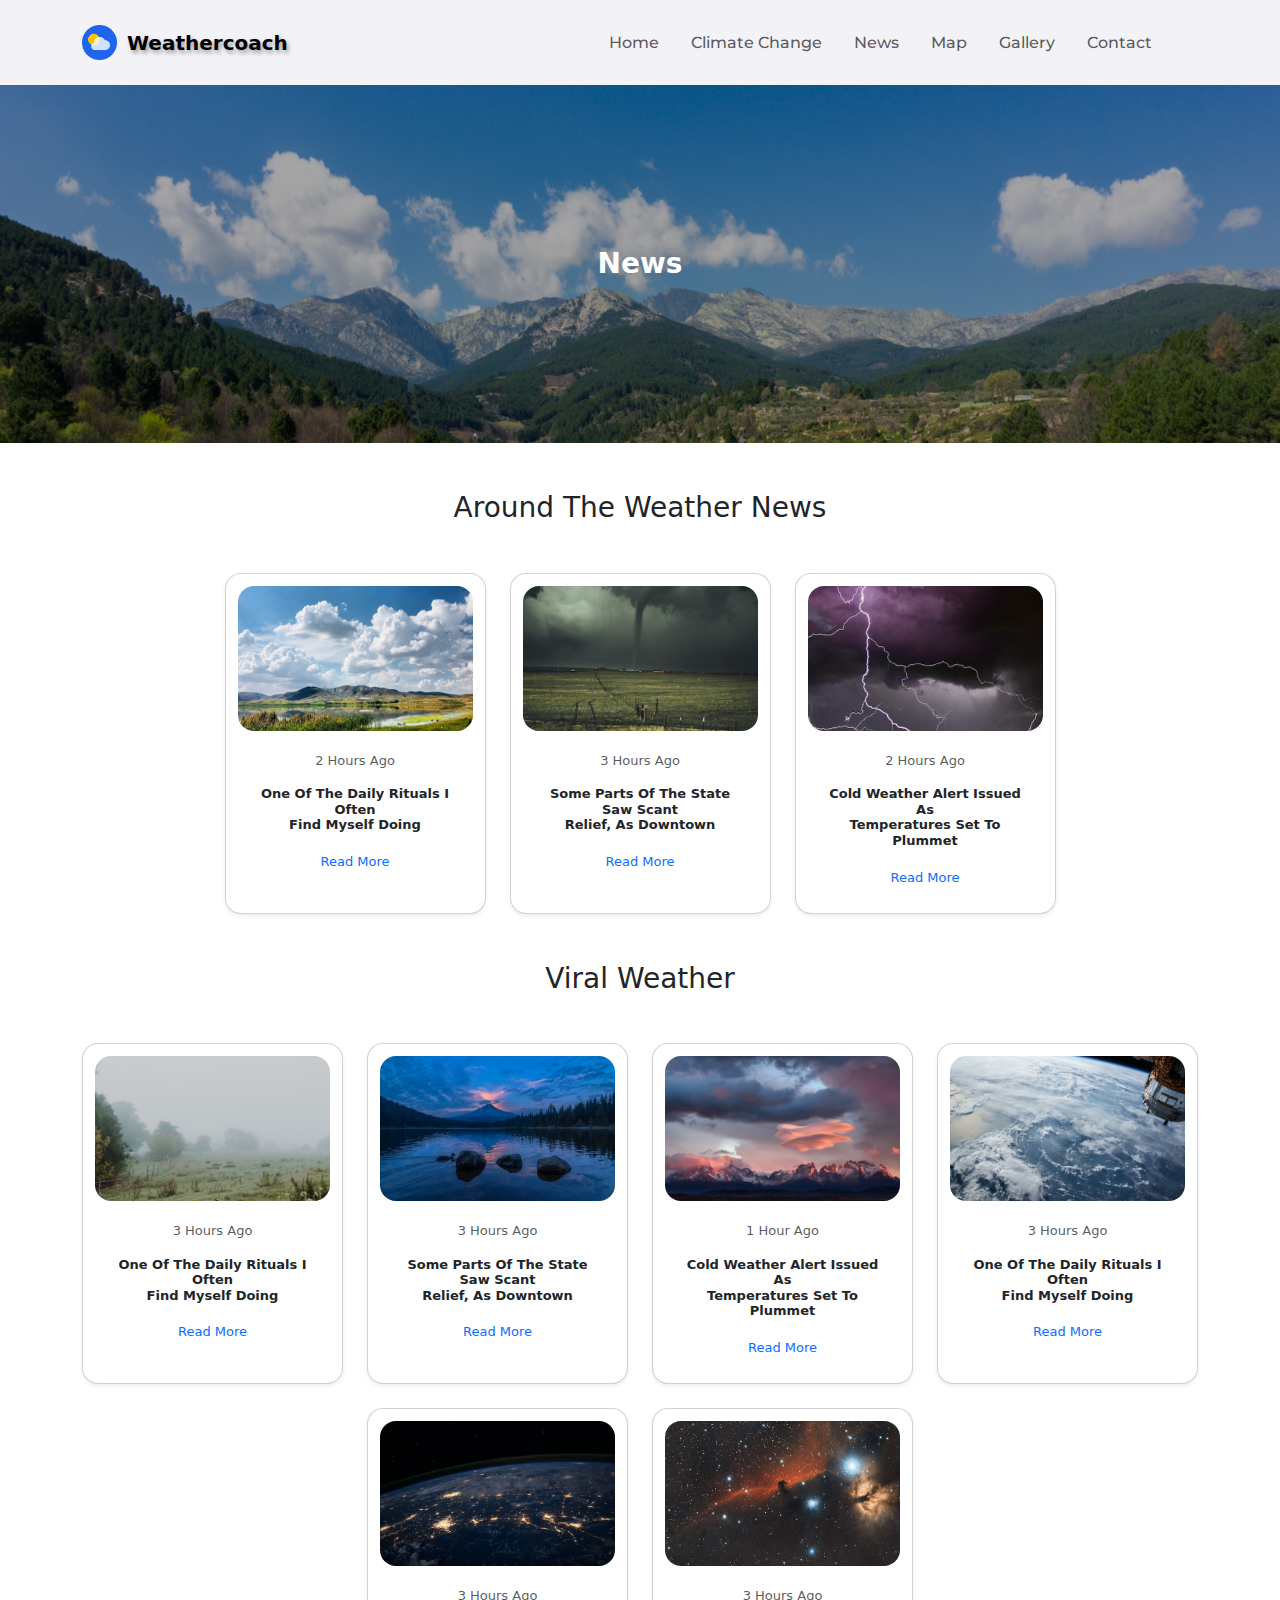
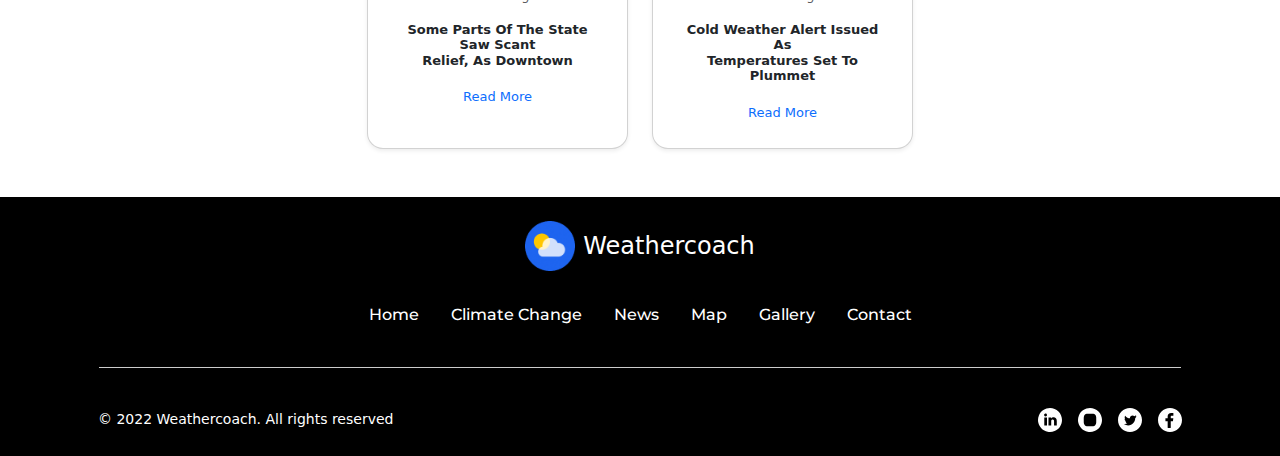
<file: html/news.html>
<!DOCTYPE html>
<html lang="en">

<head>
    <meta charset="UTF-8">
    <meta name="viewport" content="width=device-width, initial-scale=1.0">
    <title>News</title>
    <link
        href="https://fonts.googleapis.com/css2?family=Inder&family=Montserrat:ital,wght@0,100..900;1,100..900&display=swap"
        rel="stylesheet">
    <link href="https://cdn.jsdelivr.net/npm/bootstrap@5.3.0/dist/css/bootstrap.min.css" rel="stylesheet">
    <link rel="stylesheet" href="../css/news.css">

</head>

<body>
    <!-- newspage navbar -->
    <nav class="navbar navbar-expand-lg">
        <div class="container">
            <a class="navbar-brand d-flex align-items-center" href="">
                <img src="../assets/mainlogo.png" alt="Logo" class="logo-img">
                Weathercoach
            </a>
            <button class="navbar-toggler" type="button" data-bs-toggle="collapse" data-bs-target="#navbarNav">
                <span class="navbar-toggler-icon"></span>
            </button>
            <div class="collapse navbar-collapse justify-content-end" id="navbarNav">
                <ul class="navbar-nav">
                    <li class="nav-item">
                        <a class="nav-link " href="/">Home</a>
                    </li>
                    <li class="nav-item">
                        <a class="nav-link" href="/climatechange">Climate Change</a>
                    </li>
                    <li class="nav-item">
                        <a class="nav-link" href="/news">News</a>
                    </li>
                    <li class="nav-item">
                        <a class="nav-link" href="/map">Map</a>
                    </li>
                    <li class="nav-item">
                        <a class="nav-link" href="/gallery">Gallery</a>
                    </li>
                    <li class="nav-item">
                        <a class="nav-link" href="/contact">Contact</a>
                    </li>
                </ul>
            </div>
        </div>
    </nav>

    <!-- newssection2 -->

    <section class="section2 position-relative">
        <img class="p2sec2img img-fluid w-100" src="../assets/page3sec2img.png" alt="">
        <span class="sec2sp1 position-absolute">News</span>
    </section>

    <!-- newssection3 -->

    <section>
        <div>
            <h3 class="text-center mt-5">Around The Weather News</h3>
        </div>

        <div class="container my-5">
            <div class="row g-4 justify-content-center">
                <div class="col-sm-6 col-md-4 col-lg-3">
                    <div class="card h-100 shadow-sm rounded-4 p-2">
                        <div class="rounded-4 overflow-hidden" style="padding: 4px;">
                            <img src="../assets/p3sec3img1.png" class="img-fluid rounded-4 p3cardimg"
                                alt="Sunset Image">
                        </div>
                        <div class="card-body text-center">
                            <p class="text-muted mb-1.5" style="font-size: 13px;">2 Hours Ago</p>
                            <h6 class="card-title mb-3 fw-semibold" style="font-size: 13px;">
                                One Of The Daily Rituals I Often<br>Find Myself Doing
                            </h6>
                            <a href="/readmore" class="text-decoration-none text-primary"
                                style="font-weight: 500; font-size: 13px;">Read More</a>
                        </div>
                    </div>
                </div>

                <div class="col-sm-6 col-md-4 col-lg-3">
                    <div class="card h-100 shadow-sm rounded-4 p-2">
                        <div class="rounded-4 overflow-hidden" style="padding: 4px;">
                            <img src="../assets/p3sec3img2.png" class="img-fluid rounded-4 p3cardimg"
                                alt="Sunset Image">
                        </div>
                        <div class="card-body text-center">
                            <p class="text-muted mb-1.5" style="font-size: 13px;">3 Hours Ago</p>
                            <h6 class="card-title mb-3 fw-semibold" style="font-size: 13px;">
                                Some Parts Of The State Saw Scant<br>Relief, As Downtown
                            </h6>
                            <a href="/readmore" class="text-decoration-none text-primary"
                                style="font-weight: 500; font-size: 13px;">Read More</a>
                        </div>
                    </div>
                </div>

                <div class="col-sm-6 col-md-4 col-lg-3">
                    <div class="card h-100 shadow-sm rounded-4 p-2">
                        <div class="rounded-4 overflow-hidden" style="padding: 4px;">
                            <img src="../assets/p3sec3img3.png" class="img-fluid rounded-4 p3cardimg"
                                alt="Sunset Image">
                        </div>
                        <div class="card-body text-center">
                            <p class="text-muted mb-1.5" style="font-size: 13px;">2 Hours Ago</p>
                            <h6 class="card-title mb-3 fw-semibold" style="font-size: 13px;">
                                Cold Weather Alert Issued As<br>Temperatures Set To Plummet
                            </h6>
                            <a href="/readmore" class="text-decoration-none text-primary"
                                style="font-weight: 500; font-size: 13px;">Read More</a>
                        </div>
                    </div>
                </div>


            </div>
        </div>

        <div>
            <h3 class="text-center mt-5">Viral Weather</h3>
        </div>

        <div class="container my-5">
            <div class="row g-4 justify-content-center">
                <div class="col-sm-6 col-md-4 col-lg-3">
                    <div class="card h-100 shadow-sm rounded-4 p-2">
                        <div class="rounded-4 overflow-hidden" style="padding: 4px;">
                            <img src="../assets/p3sec3img4.png" class="img-fluid rounded-4 p3cardimg"
                                alt="Sunset Image">
                        </div>
                        <div class="card-body text-center">
                            <p class="text-muted mb-1.5" style="font-size: 13px;">3 Hours Ago</p>
                            <h6 class="card-title mb-3 fw-semibold" style="font-size: 13px;">
                                One Of The Daily Rituals I Often<br>Find Myself Doing
                            </h6>
                            <a href="/readmore" class="text-decoration-none text-primary"
                                style="font-weight: 500; font-size: 13px;">Read More</a>
                        </div>
                    </div>
                </div>

                <div class="col-sm-6 col-md-4 col-lg-3">
                    <div class="card h-100 shadow-sm rounded-4 p-2">
                        <div class="rounded-4 overflow-hidden" style="padding: 4px;">
                            <img src="../assets/p3sec3img5.png" class="img-fluid rounded-4 p3cardimg"
                                alt="Sunset Image">
                        </div>
                        <div class="card-body text-center">
                            <p class="text-muted mb-1.5" style="font-size: 13px;">3 Hours Ago</p>
                            <h6 class="card-title mb-3 fw-semibold" style="font-size: 13px;">
                                Some Parts Of The State Saw Scant<br>Relief, As Downtown
                            </h6>
                            <a href="/readmore" class="text-decoration-none text-primary"
                                style="font-weight: 500; font-size: 13px;">Read More</a>
                        </div>
                    </div>
                </div>

                <div class="col-sm-6 col-md-4 col-lg-3">
                    <div class="card h-100 shadow-sm rounded-4 p-2">
                        <div class="rounded-4 overflow-hidden" style="padding: 4px;">
                            <img src="../assets/p3sec3img6.png" class="img-fluid rounded-4 p3cardimg"
                                alt="Sunset Image">
                        </div>
                        <div class="card-body text-center">
                            <p class="text-muted mb-1.5" style="font-size: 13px;">1 Hour Ago</p>
                            <h6 class="card-title mb-3 fw-semibold" style="font-size: 13px;">
                                Cold Weather Alert Issued As<br>Temperatures Set To Plummet
                            </h6>
                            <a href="/readmore" class="text-decoration-none text-primary"
                                style="font-weight: 500; font-size: 13px;">Read More</a>
                        </div>
                    </div>
                </div>

                <div class="col-sm-6 col-md-4 col-lg-3">
                    <div class="card h-100 shadow-sm rounded-4 p-2">
                        <div class="rounded-4 overflow-hidden" style="padding: 4px;">
                            <img src="../assets/p3sec3img7.png" class="img-fluid rounded-4 p3cardimg"
                                alt="Sunset Image">
                        </div>
                        <div class="card-body text-center">
                            <p class="text-muted mb-1.5" style="font-size: 13px;">3 Hours Ago</p>
                            <h6 class="card-title mb-3 fw-semibold" style="font-size: 13px;">
                                One Of The Daily Rituals I Often<br>Find Myself Doing
                            </h6>
                            <a href="/readmore" class="text-decoration-none text-primary"
                                style="font-weight: 500; font-size: 13px;">Read More</a>
                        </div>
                    </div>
                </div>

                <div class="col-sm-6 col-md-4 col-lg-3">
                    <div class="card h-100 shadow-sm rounded-4 p-2">
                        <div class="rounded-4 overflow-hidden" style="padding: 4px;">
                            <img src="../assets/p3sec3img8.png" class="img-fluid rounded-4 p3cardimg"
                                alt="Sunset Image">
                        </div>
                        <div class="card-body text-center">
                            <p class="text-muted mb-1.5" style="font-size: 13px;">3 Hours Ago</p>
                            <h6 class="card-title mb-3 fw-semibold" style="font-size: 13px;">
                                Some Parts Of The State Saw Scant<br>Relief, As Downtown
                            </h6>
                            <a href="/readmore" class="text-decoration-none text-primary"
                                style="font-weight: 500; font-size: 13px;">Read More</a>
                        </div>
                    </div>
                </div>

                <div class="col-sm-6 col-md-4 col-lg-3">
                    <div class="card h-100 shadow-sm rounded-4 p-2">
                        <div class="rounded-4 overflow-hidden" style="padding: 4px;">
                            <img src="../assets/p3sec3img9.png" class="img-fluid rounded-4 p3cardimg"
                                alt="Sunset Image">
                        </div>
                        <div class="card-body text-center">
                            <p class="text-muted mb-1.5" style="font-size: 13px;">3 Hours Ago</p>
                            <h6 class="card-title mb-3 fw-semibold" style="font-size: 13px;">
                                Cold Weather Alert Issued As<br>Temperatures Set To Plummet
                            </h6>
                            <a href="/readmore" class="text-decoration-none text-primary"
                                style="font-weight: 500; font-size: 13px;">Read More</a>
                        </div>
                    </div>
                </div>
            </div>

        </div>
    </section>

    <!-- newsfooter -->

    <footer class="footer bg-black text-white py-4 position-relative">
        <div class="container d-flex flex-column align-items-center">
            <div class="d-flex align-items-center mb-4">
                <img src="../assets/mainlogo.png" class="footerlogo me-2" alt="">
                <span class="footersp1 m-0">Weathercoach</span>
            </div>

            <ul class="nav justify-content-center flex-wrap mb-3">
               <li class="nav-item"><a href="/"
                        class="nav-link px-2 text-white">Home</a></li>
                <li class="nav-item"><a href="/climatechange"
                        class="nav-link px-2 text-white">Climate Change</a></li>
                <li class="nav-item"><a href="/news"
                        class="nav-link px-2 text-white">News</a></li>
                <li class="nav-item"><a href="/map"
                        class="nav-link px-2 text-white">Map</a></li>
                <li class="nav-item"><a href="/gallery"
                        class="nav-link px-2 text-white">Gallery</a></li>
                <li class="nav-item"><a href="/contact"
                        class="nav-link px-2 text-white">Contact</a></li>
            </ul>

            <hr class="footer-line my-3">

            <div class="container px-3">
                <div class="d-flex flex-column flex-md-row justify-content-between align-items-center mt-4">
                    <span class="footersp2 text-white text-center text-md-start mb-2 mb-md-0">
                        © 2022 Weathercoach. All rights reserved
                    </span>

                    <div class="footersvgs d-flex justify-content-center justify-content-md-end gap-3">
                        <img src="../assets/linkdinsvg.svg" alt="">
                        <img src="../assets/instasvg.svg" alt="">
                        <img src="../assets/twitersvg.svg" alt="">
                        <img src="../assets/facebooksvg.svg" alt="">
                    </div>
                </div>
            </div>

        </div>
    </footer>
 <script src="https://cdn.jsdelivr.net/npm/bootstrap@5.3.0/dist/js/bootstrap.bundle.min.js"></script>
</body>

</html>
</file>
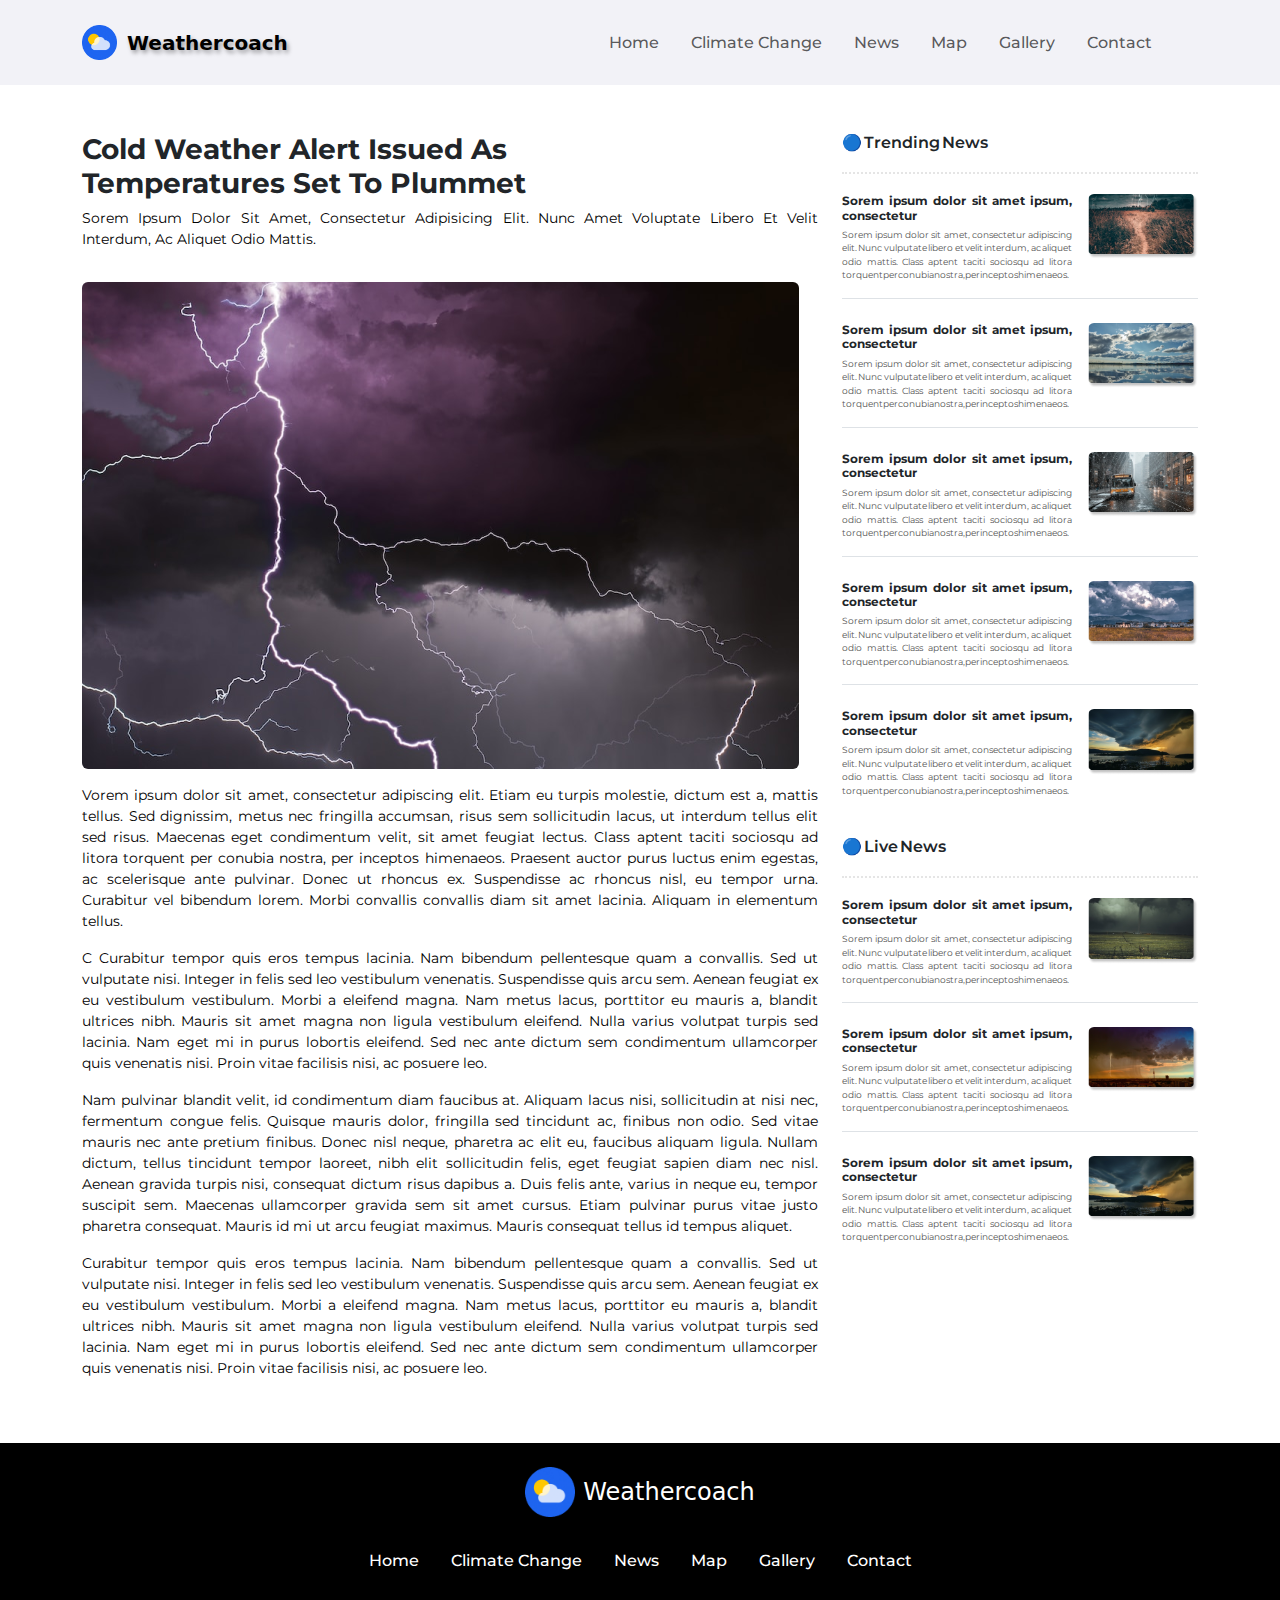
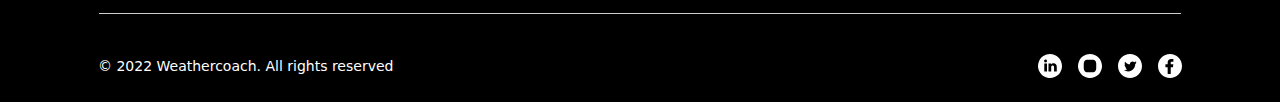
<file: html/readmore.html>
<!DOCTYPE html>
<html lang="en">

<head>
    <meta charset="UTF-8">
    <meta name="viewport" content="width=device-width, initial-scale=1.0">
    <title>Readmore</title>
    <link
        href="https://fonts.googleapis.com/css2?family=Inder&family=Montserrat:ital,wght@0,100..900;1,100..900&display=swap"
        rel="stylesheet">
    <link href="https://cdn.jsdelivr.net/npm/bootstrap@5.3.0/dist/css/bootstrap.min.css" rel="stylesheet">
    <link rel="stylesheet" href="../css/readmore.css">
</head>

<body>
    <!-- readmorepage navbar -->
    <nav class="navbar navbar-expand-lg">
        <div class="container">
            <a class="navbar-brand d-flex align-items-center" href="">
                <img src="../assets/mainlogo.png" alt="Logo" class="logo-img">
                Weathercoach
            </a>
            <button class="navbar-toggler" type="button" data-bs-toggle="collapse" data-bs-target="#navbarNav">
                <span class="navbar-toggler-icon"></span>
            </button>
            <div class="collapse navbar-collapse justify-content-end" id="navbarNav">
                <ul class="navbar-nav">
                    <li class="nav-item">
                        <a class="nav-link " href="/">Home</a>
                    </li>
                    <li class="nav-item">
                        <a class="nav-link" href="/climatechange">Climate Change</a>
                    </li>
                    <li class="nav-item">
                        <a class="nav-link" href="/news">News</a>
                    </li>
                    <li class="nav-item">
                        <a class="nav-link" href="/map">Map</a>
                    </li>
                    <li class="nav-item">
                        <a class="nav-link" href="/gallery">Gallery</a>
                    </li>
                    <li class="nav-item">
                        <a class="nav-link" href="/contact">Contact</a>
                    </li>
                </ul>
            </div>
        </div>
    </nav>

    <!-- readmoresection3 -->

    <section class="section3 py-5">
        <div class="container">
            <div class="row">

                <div class="col-lg-8">
                    <h3 class="fw-bold">
                        <span class="sec3sp1">Cold Weather Alert Issued As</span><br>
                        Temperatures Set To Plummet
                    </h3>
                    <p class="text-muted" style="text-align: justify;">
                        Sorem Ipsum Dolor Sit Amet, Consectetur Adipisicing Elit. Nunc Amet Voluptate Libero Et Velit
                        Interdum, Ac Aliquet Odio Mattis.
                    </p>

                    <img src="../assets/preadmainimg.png" alt="Weather Image" class="img-fluid my-3 rounded">

                    <p class="text-muted" style="text-align: justify;">Vorem ipsum dolor sit amet, consectetur
                        adipiscing elit. Etiam eu turpis molestie, dictum est a, mattis tellus. Sed dignissim, metus nec
                        fringilla accumsan, risus sem sollicitudin lacus, ut interdum tellus elit sed risus. Maecenas
                        eget condimentum velit, sit amet feugiat lectus. Class aptent taciti sociosqu ad litora torquent
                        per conubia nostra, per inceptos himenaeos. Praesent auctor purus luctus enim egestas, ac
                        scelerisque ante pulvinar. Donec ut rhoncus ex. Suspendisse ac rhoncus nisl, eu tempor urna.
                        Curabitur vel bibendum lorem. Morbi convallis convallis diam sit amet lacinia. Aliquam in
                        elementum tellus.</p>
                    <p class="text-muted" style="text-align: justify;">C Curabitur tempor quis eros tempus lacinia. Nam
                        bibendum pellentesque quam a convallis. Sed ut vulputate nisi. Integer in felis sed leo
                        vestibulum venenatis. Suspendisse quis arcu sem. Aenean feugiat ex eu vestibulum vestibulum.
                        Morbi a eleifend magna. Nam metus lacus, porttitor eu mauris a, blandit ultrices nibh. Mauris
                        sit amet magna non ligula vestibulum eleifend. Nulla varius volutpat turpis sed lacinia. Nam
                        eget mi in purus lobortis eleifend. Sed nec ante dictum sem condimentum ullamcorper quis
                        venenatis nisi. Proin vitae facilisis nisi, ac posuere leo.</p>
                    <p class="text-muted" style="text-align: justify;">Nam pulvinar blandit velit, id condimentum diam
                        faucibus at. Aliquam lacus nisi, sollicitudin at nisi nec, fermentum congue felis. Quisque
                        mauris dolor, fringilla sed tincidunt ac, finibus non odio. Sed vitae mauris nec ante pretium
                        finibus. Donec nisl neque, pharetra ac elit eu, faucibus aliquam ligula. Nullam dictum, tellus
                        tincidunt tempor laoreet, nibh elit sollicitudin felis, eget feugiat sapien diam nec nisl.
                        Aenean gravida turpis nisi, consequat dictum risus dapibus a. Duis felis ante, varius in neque
                        eu, tempor suscipit sem. Maecenas ullamcorper gravida sem sit amet cursus. Etiam pulvinar purus
                        vitae justo pharetra consequat. Mauris id mi ut arcu feugiat maximus. Mauris consequat tellus id
                        tempus aliquet.</p>
                    <p class="text-muted" style="text-align: justify;"> Curabitur tempor quis eros tempus lacinia. Nam
                        bibendum pellentesque quam a convallis. Sed ut vulputate nisi. Integer in felis sed leo
                        vestibulum venenatis. Suspendisse quis arcu sem. Aenean feugiat ex eu vestibulum vestibulum.
                        Morbi a eleifend magna. Nam metus lacus, porttitor eu mauris a, blandit ultrices nibh. Mauris
                        sit amet magna non ligula vestibulum eleifend. Nulla varius volutpat turpis sed lacinia. Nam
                        eget mi in purus lobortis eleifend. Sed nec ante dictum sem condimentum ullamcorper quis
                        venenatis nisi. Proin vitae facilisis nisi, ac posuere leo.</p>
                </div>


                <div class="col-lg-4 sidebar-news" style="text-align: justify; word-spacing: -2px;">
                    <div class="mb-5">
                        <h6 class="section-title">🔵 Trending News</h6>
                        <hr class="dotted-line">


                        <div class="news-item d-flex mb-4 pb-3 border-bottom">
                            <div class="flex-grow-1 pe-3">
                                <h6>Sorem ipsum dolor sit amet ipsum, consectetur </h6>
                                <p>Sorem ipsum dolor sit amet, consectetur adipiscing elit. Nunc vulputate libero et
                                    velit interdum, ac aliquet odio mattis. Class aptent taciti sociosqu ad litora
                                    torquent per conubia nostra, per inceptos himenaeos.</p>
                            </div>
                            <div class="news-img flex-shrink-0" style="max-width: 110px;">
                                <img src="../assets/preimg1.png" alt="news" class="img-fluid rounded">
                            </div>
                        </div>

                        <div class="news-item d-flex mb-4 pb-3 border-bottom">
                            <div class="flex-grow-1 pe-3">
                                <h6>Sorem ipsum dolor sit amet ipsum, consectetur </h6>
                                <p>Sorem ipsum dolor sit amet, consectetur adipiscing elit. Nunc vulputate libero et
                                    velit interdum, ac aliquet odio mattis. Class aptent taciti sociosqu ad litora
                                    torquent per conubia nostra, per inceptos himenaeos.</p>
                            </div>
                            <div class="news-img flex-shrink-0" style="max-width: 110px;">
                                <img src="../assets/preimg2.png" alt="news" class="img-fluid rounded">
                            </div>
                        </div>

                        <div class="news-item d-flex mb-4 pb-3 border-bottom">
                            <div class="flex-grow-1 pe-3">
                                <h6>Sorem ipsum dolor sit amet ipsum, consectetur </h6>
                                <p>Sorem ipsum dolor sit amet, consectetur adipiscing elit. Nunc vulputate libero et
                                    velit interdum, ac aliquet odio mattis. Class aptent taciti sociosqu ad litora
                                    torquent per conubia nostra, per inceptos himenaeos.</p>
                            </div>
                            <div class="news-img flex-shrink-0" style="max-width: 110px;">
                                <img src="../assets/preimg3.png" alt="news" class="img-fluid rounded">
                            </div>
                        </div>

                        <div class="news-item d-flex mb-4 pb-3 border-bottom">
                            <div class="flex-grow-1 pe-3">
                                <h6>Sorem ipsum dolor sit amet ipsum, consectetur </h6>
                                <p>Sorem ipsum dolor sit amet, consectetur adipiscing elit. Nunc vulputate libero et
                                    velit interdum, ac aliquet odio mattis. Class aptent taciti sociosqu ad litora
                                    torquent per conubia nostra, per inceptos himenaeos.</p>
                            </div>
                            <div class="news-img flex-shrink-0" style="max-width: 110px;">
                                <img src="../assets/preimg4.png" alt="news" class="img-fluid rounded">
                            </div>
                        </div>

                        <div class="news-item d-flex mb-4 pb-3">
                            <div class="flex-grow-1 pe-3">
                                <h6>Sorem ipsum dolor sit amet ipsum, consectetur </h6>
                                <p>Sorem ipsum dolor sit amet, consectetur adipiscing elit. Nunc vulputate libero et
                                    velit interdum, ac aliquet odio mattis. Class aptent taciti sociosqu ad litora
                                    torquent per conubia nostra, per inceptos himenaeos.</p>
                            </div>
                            <div class="news-img flex-shrink-0" style="max-width: 110px;">
                                <img src="../assets/preimg5.png" alt="news" class="img-fluid rounded">
                            </div>
                        </div>


                        <h6 class="section-title">🔵 Live News</h6>
                        <hr class="dotted-line">

                        <div class="news-item d-flex mb-4 pb-3 border-bottom">
                            <div class="flex-grow-1 pe-3">
                                <h6>Sorem ipsum dolor sit amet ipsum, consectetur </h6>
                                <p>Sorem ipsum dolor sit amet, consectetur adipiscing elit. Nunc vulputate libero et
                                    velit interdum, ac aliquet odio mattis. Class aptent taciti sociosqu ad litora
                                    torquent per conubia nostra, per inceptos himenaeos.</p>
                            </div>
                            <div class="news-img flex-shrink-0" style="max-width: 110px;">
                                <img src="../assets/preimg6.png" alt="news" class="img-fluid rounded">
                            </div>
                        </div>

                        <div class="news-item d-flex mb-4 pb-3 border-bottom">
                            <div class="flex-grow-1 pe-3">
                                <h6>Sorem ipsum dolor sit amet ipsum, consectetur </h6>
                                <p>Sorem ipsum dolor sit amet, consectetur adipiscing elit. Nunc vulputate libero et
                                    velit interdum, ac aliquet odio mattis. Class aptent taciti sociosqu ad litora
                                    torquent per conubia nostra, per inceptos himenaeos.</p>
                            </div>
                            <div class="news-img flex-shrink-0" style="max-width: 110px;">
                                <img src="../assets/preimg7.png" alt="news" class="img-fluid rounded">
                            </div>
                        </div>

                        <div class="news-item d-flex mb-4 pb-3">
                            <div class="flex-grow-1 pe-3">
                                <h6>Sorem ipsum dolor sit amet ipsum, consectetur </h6>
                                <p>Sorem ipsum dolor sit amet, consectetur adipiscing elit. Nunc vulputate libero et
                                    velit interdum, ac aliquet odio mattis. Class aptent taciti sociosqu ad litora
                                    torquent per conubia nostra, per inceptos himenaeos.</p>
                            </div>
                            <div class="news-img flex-shrink-0" style="max-width: 110px;">
                                <img src="../assets/preimg8.png" alt="news" class="img-fluid rounded">
                            </div>
                        </div>

                    </div>
                </div>
            </div>
        </div>
    </section>

    <!-- readmorefooter -->

    <footer class="footer bg-black text-white py-4 position-relative">
        <div class="container d-flex flex-column align-items-center">
            <div class="d-flex align-items-center mb-4">
                <img src="../assets/mainlogo.png" class="footerlogo me-2" alt="">
                <span class="footersp1 m-0">Weathercoach</span>
            </div>

            <ul class="nav justify-content-center flex-wrap mb-3">
                <li class="nav-item"><a href="/" class="nav-link px-2 text-white">Home</a></li>
                <li class="nav-item"><a href="/climatechange" class="nav-link px-2 text-white">Climate Change</a></li>
                <li class="nav-item"><a href="/news" class="nav-link px-2 text-white">News</a></li>
                <li class="nav-item"><a href="/map" class="nav-link px-2 text-white">Map</a></li>
                <li class="nav-item"><a href="/gallery" class="nav-link px-2 text-white">Gallery</a></li>
                <li class="nav-item"><a href="/contact" class="nav-link px-2 text-white">Contact</a></li>
            </ul>

            <hr class="footer-line my-3">

            <div class="container px-3">
                <div class="d-flex flex-column flex-md-row justify-content-between align-items-center mt-4">
                    <span class="footersp2 text-white text-center text-md-start mb-2 mb-md-0">
                        © 2022 Weathercoach. All rights reserved
                    </span>

                    <div class="footersvgs d-flex justify-content-center justify-content-md-end gap-3">
                        <img src="../assets/linkdinsvg.svg" alt="">
                        <img src="../assets/instasvg.svg" alt="">
                        <img src="../assets/twitersvg.svg" alt="">
                        <img src="../assets/facebooksvg.svg" alt="">
                    </div>
                </div>
            </div>

        </div>
    </footer>
    <script src="https://cdn.jsdelivr.net/npm/bootstrap@5.3.0/dist/js/bootstrap.bundle.min.js"></script>
</body>

</html>
</file>
<file: css/contact.css>
/* gallerypagenavbar */

.logo-img {
    height: 35px;
    width: 35px;
    margin-right: 10px;
}

.navbar-brand {
    text-shadow: 2px 3px 4px rgb(0 0 0 / 34%);
    font-weight: 600;
}

.nav-link:hover {
    color: blue;
}

.nav-link {
    margin: 0px 8px;
    font-weight: 500;
    font-family: "Montserrat", sans-serif;
}

.navbar {
    background-color: #f2f2f7;
    padding: 20px;
}

.collapse {
    margin-right: 0;
}

.navbar-collapse {
    padding-right: 30px;
}

.nav-link.active {
    color: blue;
    font-weight: 600;
}


/* gallerypagesection2 */

.section2 {
    position: relative;
}

.sec2sp1 {
    position: absolute;
    top: 50%;
    left: 50%;
    transform: translate(-50%, -50%);
    font-size: 28px;
    font-weight: 600;
    color: white;
    z-index: 1;
}

/* contactpagesection3 */

.map-container iframe {
    width: 100%;
    height: 400px;
    border: none;
}

/* contactpagesection4 */

#section4 {
    font-family: 'Montserrat', sans-serif;
}

#section4 input,
#section4 textarea {
    border-radius: 0.5rem;
    box-shadow: 0 2px 4px rgba(0, 0, 0, 0.05);
}

#section4 button.btn-primary {
    background-color: #1e62f2;
    border: none;
}

#section4 button.btn-primary:hover {
    background-color: #155ce0;
}

#contactForm ::placeholder {
    color: rgba(24, 23, 23, 0.4);
    font-size: 12px;
}

/* contactpagesection5 */

#sec5 {
    position: relative;
    padding: 74px 0;
    font-family: 'Montserrat', sans-serif;
    overflow: hidden;
}

.glass-bg {
    background: rgba(255, 255, 255, 0.05);
    backdrop-filter: blur(15px);
    -webkit-backdrop-filter: blur(15px);
    border: 1px solid rgba(255, 255, 255, 0.1);
}

.bg-img-custom {
    top: 0;
    left: 0;
    width: 100%;
    height: 100%;
    object-fit: cover;
    z-index: -2;
}

/* contactpagefooter */

.footer {
    background-color: black;
}

.footerlogo {
    height: 50px;
}

.footersp1 {
    font-size: 24px;
}

.footer-line {
    border: none;
    border-top: 1px solid white;
    width: 97%;
    opacity: 0.8;
}

.footersp2 {
    font-size: 14px;
}

.footersvgs img {
    width: 24px;
    height: 24px;
}
</file>
<file: css/mapdetails.css>
/* mapdetailspagenavbar */

.logo-img {
    height: 35px;
    width: 35px;
    margin-right: 10px;
}

.navbar-brand {
    text-shadow: 2px 3px 4px rgb(0 0 0 / 34%);
    font-weight: 600;
}

.nav-link:hover {
    color: blue;
}

.nav-link {
    margin: 0px 8px;
    font-weight: 500;
    font-family: "Montserrat", sans-serif;
}

.navbar {
    background-color: #f2f2f7;
    padding: 20px;
}

.collapse {
    margin-right: 0;
}

.navbar-collapse {
    padding-right: 30px;
}

.nav-link.active {
    color: blue;
    font-weight: 600;
}

/* Mapdetailspagesection2 */

.section2 {
    position: relative;
}

.sec2sp1 {
    position: absolute;
    top: 50%;
    left: 50%;
    transform: translate(-50%, -50%);
    font-size: 28px;
    font-weight: 600;
    color: white;
    z-index: 1;
}

/* mapdetailspagesection3 */

.img-container {
    position: relative;
    overflow: hidden;
    border-radius: 12px;
}

.img-container img {
    display: block;
    width: 100%;
    border-radius: 12px;
}

.img-overlay {
    position: absolute;
    top: 0;
    left: 0;
    height: 100%;
    width: 100%;
    background: rgba(0, 0, 0, 0.5);
    opacity: 0;
    transition: 0.4s ease;
    display: flex;
    justify-content: center;
    align-items: center;
    border-radius: 12px;
}

.img-container:hover .img-overlay {
    opacity: 1;
}

.circle-icon {
    width: 60px;
    height: 60px;
    background: white;
    border-radius: 50%;
    display: flex;
    justify-content: center;
    align-items: center;
    transition: 0.3s ease;
    box-shadow: 0 0 10px rgba(0, 0, 0, 0.15);
}

.circle-icon svg {
    width: 28px;
    height: 28px;
    stroke: black;
}

.circle-icon:hover {
    transform: scale(1.1);
}

.fw-medium {
    font-size: 20px;
}

.small {
    margin: 0% 12%;
}

.mainmap {
    width: 100%;
    height: 1025px;
    border: none;
    border-radius: 14px;
    box-shadow: 0 8px 20px rgba(0, 0, 0, 0.15);
}

/* mapdetailssection4 */

.forecast-cards {
    display: flex;
    flex-wrap: wrap;
    justify-content: center;
    gap: 20px;
}

.forecast-card {
    width: 141px;
    padding: 20px;
    border-radius: 12px;
    background: white;
    box-shadow: 0 4px 15px rgba(0, 0, 0, 0.1);
    text-align: center;
}

.day {
    font-weight: bold;
    font-size: 20px;
    margin-bottom: 10px;
}

.icon img {
    width: 60px;
    height: 60px;
}

.temp {
    margin-top: 10px;
    color: #888;
    font-size: 16px;
}

.day {
    font-weight: initial;
}

.mb-4 {
    margin-bottom: 3.5rem !important;
}

h2.mb-4 {
    font-weight: 400;
}

.section4 {
    padding-bottom: 4rem;
}

/* mapdetailspagesection5 */

#section5 img {
    object-fit: contain;
}

#section5 .shadow-sm {
    box-shadow: 8px -11px 9px -1px rgba(0, 0, 0, 0.06) !important;
}

#section5 .display-6 {
    font-size: 1.4rem;
}

#section5 .card {
    border-radius: 12px;
    border: none;
    background-color: rgba(255, 255, 255, 1);
}

#section5 hr {
    margin: 1rem 0;
    color: #ddd;
}

.g-3 {
    --bs-gutter-y: 1rem;
}

.h-100 {
    height: 10rem !important;
}

.mapdetailshr {
    width: 92%;
    margin: 0px 4%;
    opacity: 0.6;
}

.uvindex {
    gap: 14px;
}

.windcard {
    gap: 18px;
}

.flexdirection {
    flex-direction: column;
    margin-top: 10px;
}

.mapesec5sunri {
    margin-bottom: 6px;
    filter: invert();
}

/* Mapdetailspagefooter */

.footer {
    background-color: black;
}

.footerlogo {
    height: 50px;
}

.footersp1 {
    font-size: 24px;
}

.footer-line {
    border: none;
    border-top: 1px solid white;
    width: 97%;
    opacity: 0.8;
}

.footersp2 {
    font-size: 14px;
}

.footersvgs img {
    width: 24px;
    height: 24px;
}
</file>
<file: css/news.css>
/* newspage navbar */

.logo-img {
    height: 35px;
    width: 35px;
    margin-right: 10px;
}

.navbar-brand {
    text-shadow: 2px 3px 4px rgb(0 0 0 / 34%);
    font-weight: 600;
}

.nav-link:hover {
    color: blue;
}

.nav-link {
    margin: 0px 8px;
    font-weight: 500;
    font-family: "Montserrat", sans-serif;
}

.navbar {
    background-color: #f2f2f7;
    padding: 20px;
}

.collapse {
    margin-right: 0;
}

.navbar-collapse {
    padding-right: 30px;
}

.nav-link.active {
    color: blue;
    font-weight: 600;
}

/* newssection2 */

.section2 {
    position: relative;
}

.sec2sp1 {
    position: absolute;
    top: 50%;
    left: 50%;
    transform: translate(-50%, -50%);
    font-size: 28px;
    font-weight: 600;
    color: white;
    z-index: 1;
}

/* newssection3 */

.p3cardimg {
    width: 100%;
    height: 145px;
    object-fit: cover;
    display: block;
}

/* newsfooter */

.footer {
    background-color: black;
}

.footerlogo {
    height: 50px;
}

.footersp1 {
    font-size: 24px;
}

.footer-line {
    border: none;
    border-top: 1px solid white;
    width: 97%;
    opacity: 0.8;
}

.footersp2 {
    font-size: 14px;
}

.footersvgs img {
    width: 24px;
    height: 24px;
}
</file>
<file: css/readmore.css>
/* readmorenavbar */

.logo-img {
    height: 35px;
    width: 35px;
    margin-right: 10px;
}

.navbar-brand {
    text-shadow: 2px 3px 4px rgb(0 0 0 / 34%);
    font-weight: 600;
}

.nav-link:hover {
    color: blue;
}

.nav-link {
    margin: 0px 8px;
    font-weight: 500;
    font-family: "Montserrat", sans-serif;
}

.navbar {
    background-color: #f2f2f7;
    padding: 20px;
}

.collapse {
    margin-right: 0;
}

.navbar-collapse {
    padding-right: 30px;
}

.nav-link.active {
    color: blue;
    font-weight: 600;
}

/* readmoresection3 */

.section3 {
    font-family: 'Montserrat', sans-serif;
}

.dotted-line {
    border: none;
    border-top: 2px dotted #999;
    margin: 20px 0;
}

.news-item h6 {
    font-size: 12px;
    font-weight: bold;
    margin-bottom: 5px;
}

.news-item p {
    font-size: 9px;
    color: #555;
    margin-bottom: 0;
}

.section-title {
    font-weight: 600;
    margin-bottom: 20px;
}

.text-muted {
    font-size: 14px;
    color: black !important;
}

/* readmorefooter */

.footer {
    background-color: black;
}

.footerlogo {
    height: 50px;
}

.footersp1 {
    font-size: 24px;
}

.footer-line {
    border: none;
    border-top: 1px solid white;
    width: 97%;
    opacity: 0.8;
}

.footersp2 {
    font-size: 14px;
}

.footersvgs img {
    width: 24px;
    height: 24px;
}
</file>
